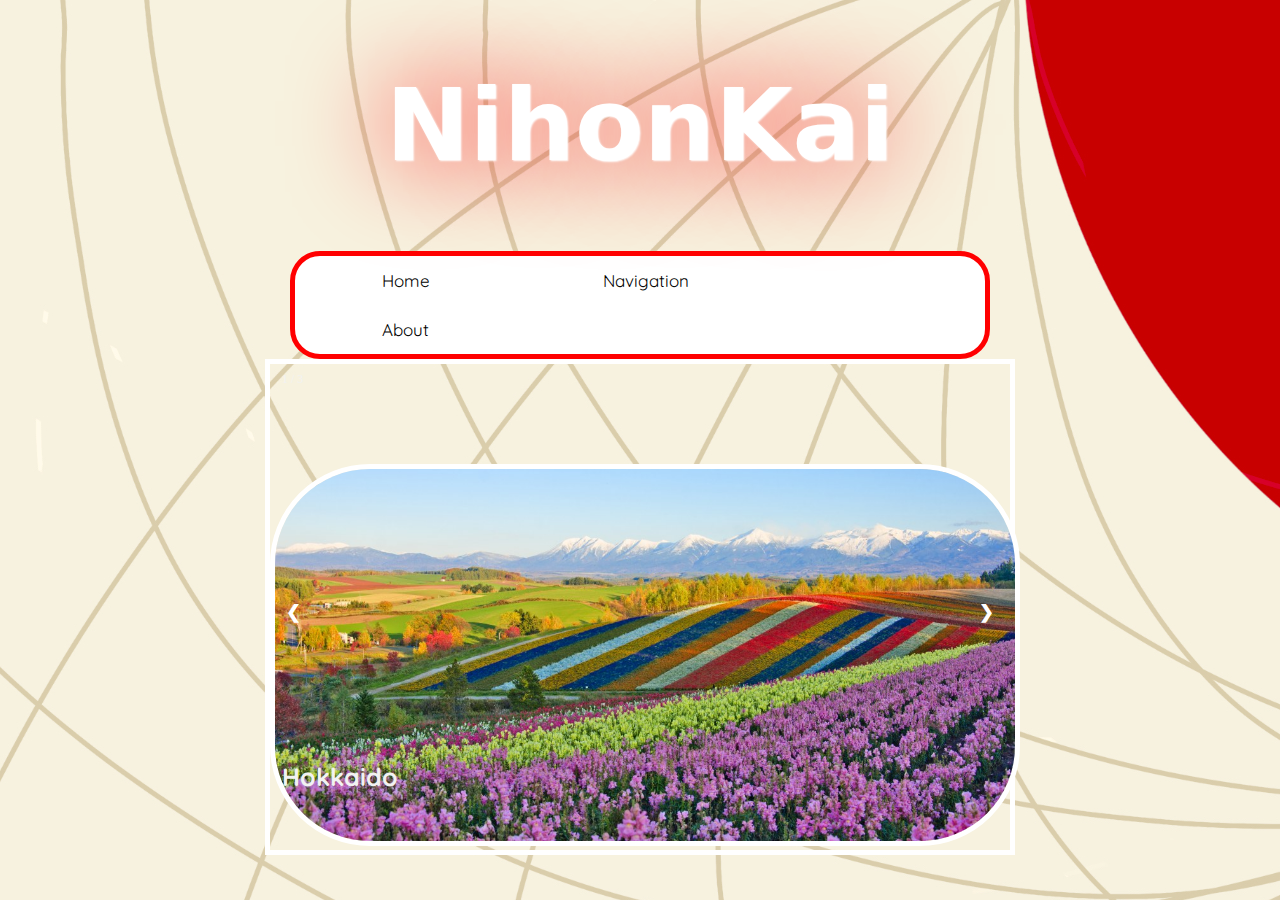
<file: Index.html>
<!DOCTYPE html>
<html>
    <head>
        <title>NihonKai</title>
        <link rel="stylesheet" href="NIHONKAI.css">
        <link rel="preconnect" href="https://fonts.googleapis.com">
<link rel="preconnect" href="https://fonts.gstatic.com" crossorigin>
<link href="https://fonts.googleapis.com/css2?family=Quicksand:wght@600&display=swap" rel="stylesheet">
<link rel="preconnect" href="https://fonts.googleapis.com">
<link rel="preconnect" href="https://fonts.gstatic.com" crossorigin>
<link href="https://fonts.googleapis.com/css2?family=Quicksand&display=swap" rel="stylesheet">
<script defer src="Nhon.js"></script>
</head>
    <body id = "Home">
        <center>
        <h1 id = "Title">NihonKai</h1>
        </center>
        <center>
         <div class="topnav">
            <a class="active" href="Home.html">Home</a>
            <a href="japan_map.html">Navigation</a>
            <a href="about.html">About</a>
          </div>
        </center>
    
  

<div class="slideshow-container">


    <div class="mySlides fade">
      <div class="numbertext">1 / 3</div>
      <img src="Hokkaido.jpeg" class="image_carousel">
      <div class="text_carousel">Hokkaido</div>
    </div>
  
    <div class="mySlides fade">
      <div class="numbertext">2 / 3</div>
      <img src="Tokyo.jpeg" class="image_carousel">
      <div class="text_carousel">Tokyo</div>
    </div>
  
    <div class="mySlides fade">
      <div class="numbertext">3 / 3</div>
      <img src="Kyoto.jpeg" class="image_carousel">
      <div class="text_carousel">Kyoto</div>
    </div>
  
    
    <a class="prev" onclick="plusSlides(-1)">&#10094;</a>
    <a class="next" onclick="plusSlides(1)">&#10095;</a>
  </div>
  <br>
</html>
</file>
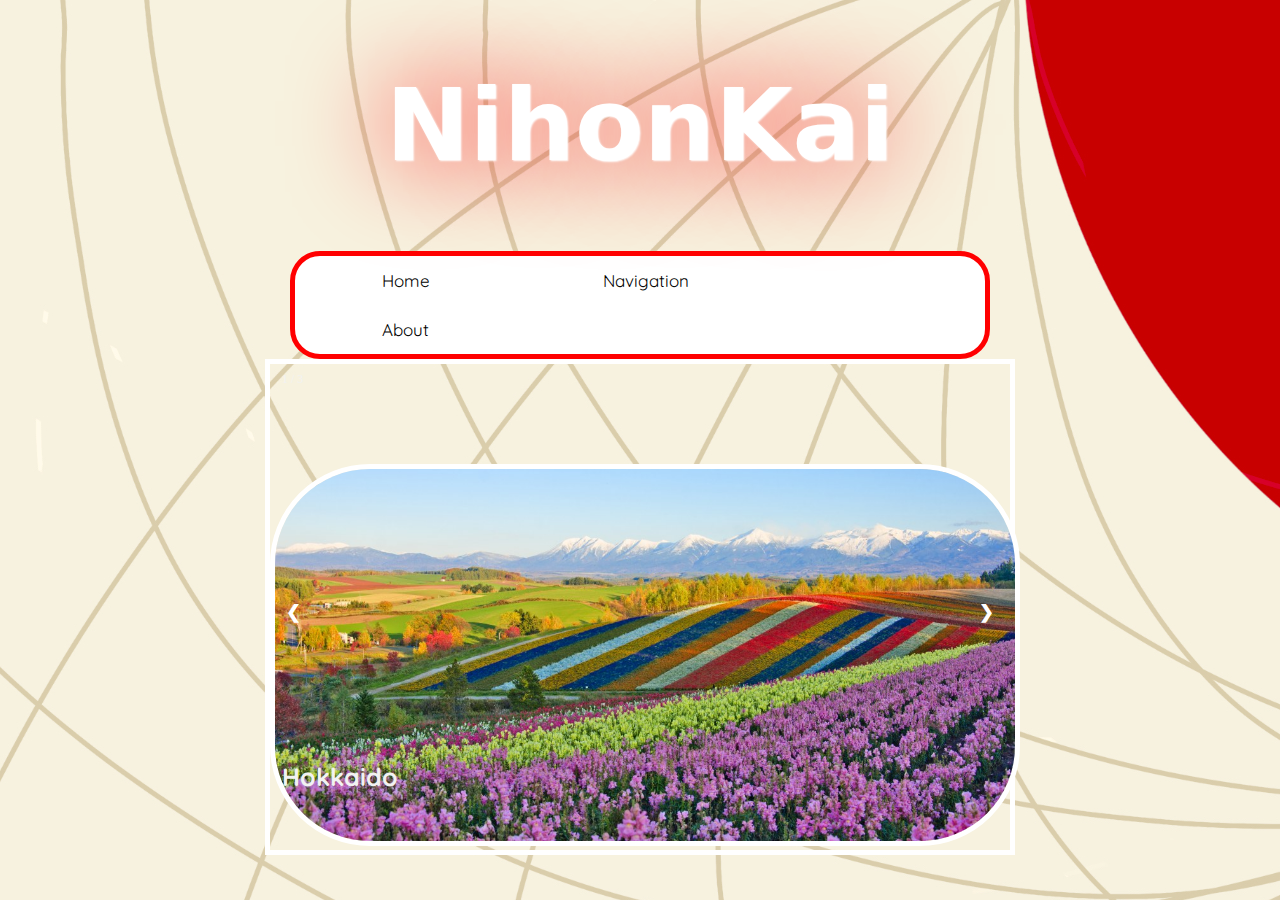
<file: index.html>
<!DOCTYPE html>
<html>
    <head>
        <title>NihonKai</title>
        <link rel="stylesheet" href="NIHONKAI.css">
        <link rel="preconnect" href="https://fonts.googleapis.com">
<link rel="preconnect" href="https://fonts.gstatic.com" crossorigin>
<link href="https://fonts.googleapis.com/css2?family=Quicksand:wght@600&display=swap" rel="stylesheet">
<link rel="preconnect" href="https://fonts.googleapis.com">
<link rel="preconnect" href="https://fonts.gstatic.com" crossorigin>
<link href="https://fonts.googleapis.com/css2?family=Quicksand&display=swap" rel="stylesheet">
<script defer src="Nhon.js"></script>
</head>
    <body id = "Home">
        <center>
        <h1 id = "Title">NihonKai</h1>
        </center>
        <center>
         <div class="topnav">
            <a class="active" href="Home.html">Home</a>
            <a href="japan_map.html">Navigation</a>
            <a href="about.html">About</a>
          </div>
        </center>
    
  

<div class="slideshow-container">


    <div class="mySlides fade">
      <div class="numbertext">1 / 3</div>
      <img src="Hokkaido.jpeg" class="image_carousel">
      <div class="text_carousel">Hokkaido</div>
    </div>
  
    <div class="mySlides fade">
      <div class="numbertext">2 / 3</div>
      <img src="Tokyo.jpeg" class="image_carousel">
      <div class="text_carousel">Tokyo</div>
    </div>
  
    <div class="mySlides fade">
      <div class="numbertext">3 / 3</div>
      <img src="Kyoto.jpeg" class="image_carousel">
      <div class="text_carousel">Kyoto</div>
    </div>
  
    
    <a class="prev" onclick="plusSlides(-1)">&#10094;</a>
    <a class="next" onclick="plusSlides(1)">&#10095;</a>
  </div>
  <br>
</html>
</file>
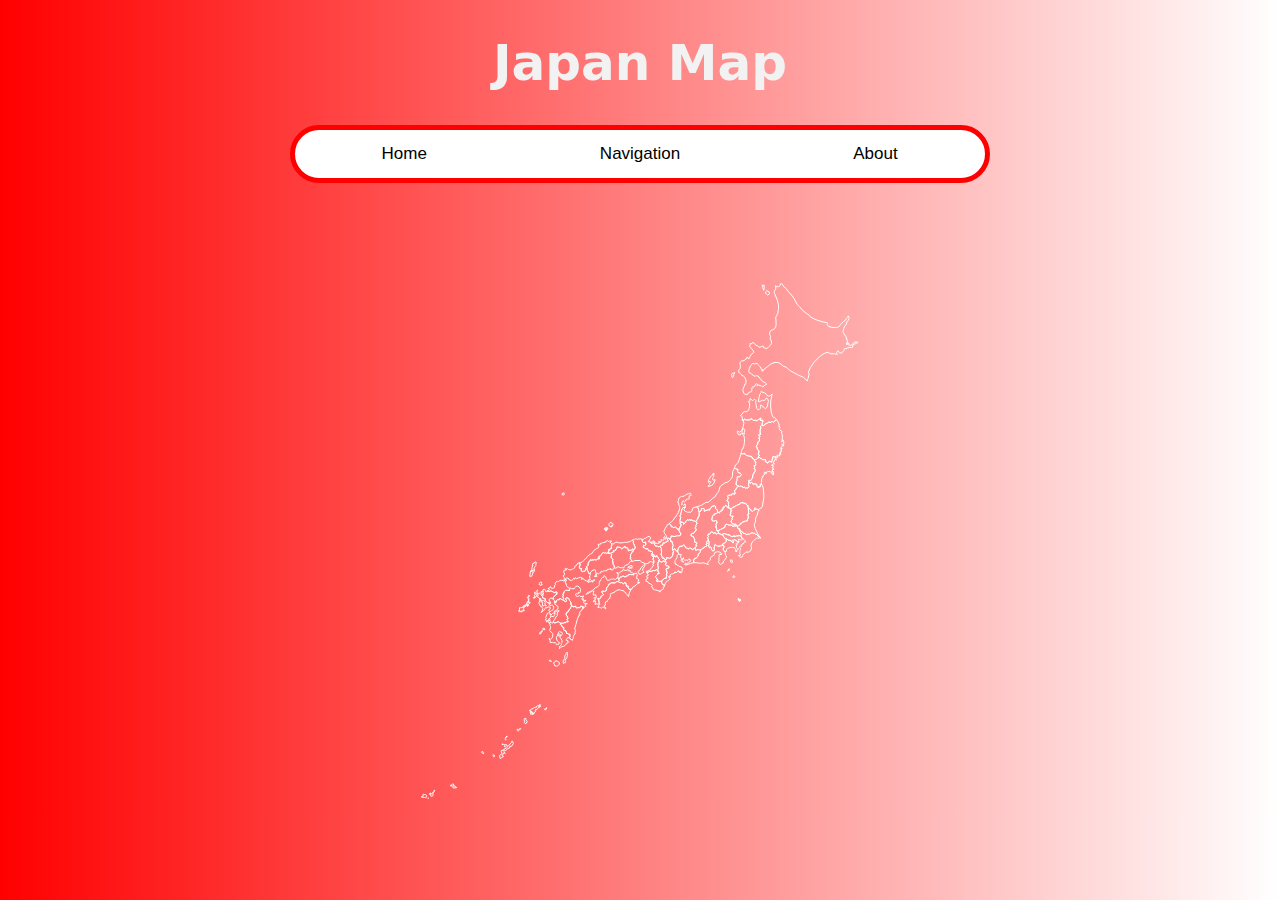
<file: japan_map.html>
<!DOCTYPE html>
<html lang = "en"></html>
<head>
   <meta charset="UTF-8">
   <meta name="viewport" content="width=device-width, initial-scale=1.0">
   <link rel="stylesheet" href="NIHONKAI.css"
</head>
<body id="Navigation">
<center>
<h1 id = "Japan_Map">Japan Map</h1>
<center>
   <div class="topnav">
      <a class="active" href="index.html">Home</a>
      <a href="japan_map.html">Navigation</a>
      <a href="about.html">About</a>
    </div>
  </center>
<?xml version="1.0" encoding="UTF-8" standalone="no"?>
<!-- Created for MapSVG plugin: http://mapsvg.com -->
<svg id = "map" class = "map1"
   xmlns:mapsvg="http://mapsvg.com"
   xmlns:dc="http://purl.org/dc/elements/1.1/"
   xmlns:rdf="http://www.w3.org/1999/02/22-rdf-syntax-ns#"
   xmlns:svg="http://www.w3.org/2000/svg"
   xmlns="http://www.w3.org/2000/svg"
   mapsvg:geoViewBox="123.658963 45.523885 145.820743 24.217586"
   width="437.33432"
   height="516.01587">

<a xlink:Title="Aichi">
  <path
     d="m 260.23993,277.87889 -0.17,-0.35 0.5,-1.77 -0.86,-1.4 0.11,-1.46 0.46,-1.37 -0.25,-0.32 -0.89,0.36 -1.14,-0.35 0,0 -0.97,-1.57 -0.32,-1.21 0,0 0.22,-2.19 1.69,-2.97 1.28,0.15 1.66,-0.5 1.48,-1.13 -0.02,0.57 1.18,0.87 -0.03,0.65 0.5,0.21 -0.09,0.48 0.27,0.32 0.32,0.15 0.3,-0.21 0.94,0.39 0.52,0.71 0.85,-0.17 0.92,-0.73 0.63,-0.01 0.75,0.47 -0.07,0.24 0.84,0.05 -0.02,0.31 0.99,0.5 1.72,-1.4 0.8,-0.08 0,0 -0.32,0.83 0.64,0.81 -0.01,0.51 1.26,-0.26 0.85,-0.55 1.56,0.3 0.22,0.39 0.84,-0.27 0,0 -0.31,0.98 0.52,0.5 -0.58,0.57 0.08,0.47 -0.46,0.24 -1.46,2 -0.03,1.06 -1.28,1.93 -2.75,1.53 -0.43,1.23 0.16,2.32 0,0 -3.41,0.79 -3.43,1.23 -2.03,0.27 -0.26,-0.21 0.8,-1.71 0.49,0.05 0.25,0.57 2.36,-1.02 0.86,-0.53 -0.1,-0.44 0.45,-0.36 0.48,0.15 0.22,-0.19 0.21,-1.14 -0.57,-0.7 -1.69,-0.31 -0.52,0.46 -0.24,0.93 -0.81,-0.57 -2.13,0.25 -1.42,-1.37 0.31,-1.08 -0.44,-0.19 -0.42,0.59 -0.27,2.22 1.02,0.93 0.15,0.88 -1.69,-0.6 -0.77,-0.73 z"
     title="Aichi"
     id="JP-23" /></a>
     <a xlink:Title="Akita">
  <path
     d="m 323.48993,155.40889 -0.69,-2.75 -1.39,-1.62 0.51,-0.81 0.74,0.23 0.6,0.89 0.19,-1.14 -0.26,-0.41 0.4,-0.61 0.19,-1.4 -0.34,-1.41 -1.07,-0.44 -0.45,0.43 -0.54,0.81 -0.61,2.06 0.54,0.42 -0.08,1.26 -0.75,-0.29 -0.89,0.15 -0.19,0.25 0.17,0.85 -2.1,-0.09 -0.96,-1.84 -0.22,-1.3 0.14,-0.73 1.93,1.32 0.67,-0.21 1.48,-1.46 0.87,-1.57 0.8,-2.39 0.6,-3 0.03,-1.67 -1.72,-1.81 0,0 0.51,-0.11 1.13,0.35 0.26,-0.87 0.77,-0.35 0.54,0.32 0.21,0.49 1.48,-0.13 0.81,0.28 1.35,-0.38 0.86,0.18 0.5,-1 1.31,-0.11 0.27,0.84 0.8,0 1.15,1.19 1,-0.84 1.25,0.84 0.79,-0.63 0.76,-0.05 0.72,-0.62 0.71,0.1 0.24,-1.08 1.23,-0.49 -0.16,2.35 2.13,-0.23 0.28,1.84 -0.41,0.27 -0.5,1.22 0.14,1.31 0,0 -0.4,0.57 -0.61,0.22 -0.81,1.11 0.4,0.49 -0.15,1.56 -0.52,0.46 -0.05,2.68 0.62,2.5 -0.56,0.18 -0.49,-0.48 -0.82,0.45 0.07,1.06 1.12,0.66 -0.82,1.47 -0.39,0.14 0.66,1.17 0.13,1.08 -0.51,1.19 -0.27,-0.03 -0.61,0.86 -0.42,0.11 0.21,0.72 -0.43,1.34 -0.78,0.85 0.05,0.81 -0.45,0.12 -0.05,0.65 0.39,0.09 0.6,1.25 -0.15,0.92 0.53,0.75 1.12,0.77 -0.33,1.06 0.85,0.44 -0.6,0.3 -0.47,0.83 0.27,0.22 -0.28,0.97 0.97,0.38 0.14,0.4 -0.79,1.37 0.08,1.15 0,0 -0.71,0.17 -1.64,1.57 -1.76,0.36 -0.27,-0.18 0,0 -0.24,-0.45 -1.52,-0.53 -0.58,-1.8 -1.06,-0.08 -0.35,-0.77 -1.08,0.27 -3.08,-0.94 -0.79,-0.7 -0.71,-0.18 -0.2,-1.17 -0.98,0.24 -0.37,0.46 -2.51,-0.41 0,0 0.68,-1.47 -0.23,-0.93 0.39,-0.78 -0.04,-0.53 0.39,-0.61 0.7,-0.11 0.94,-2.39 0.8,-4.19 0.04,-4.1 z"
     title="Akita"
     id="JP-05" /></a>
<a xlink:Title="Aomori">
  <path
     d="m 344.61993,125.64889 0.92,-0.83 0.58,-1.05 0.57,-1.85 0.23,-2.45 0.59,-1.14 -0.72,-2.06 -0.86,-1.04 -0.79,-0.08 -0.85,1.61 -1.13,0.81 -1.52,-0.42 -0.67,0.65 -1.81,0.34 -0.85,0.87 -0.93,-0.47 0.69,-4.59 0.42,-0.66 0.31,-1.84 1.43,-2.03 -0.22,-0.82 0.3,-0.55 1.72,1.57 1.32,0.11 0.89,0.5 1.57,1.97 1.46,0.85 0.89,0.11 1,-0.37 2.04,-1.67 -1.49,6.85 -0.1,5.09 0.55,5.55 1.37,4.86 1.18,1.09 0.67,-0.39 0.23,0.55 1.91,1.89 0,0 -0.47,0.54 -1.39,0.62 -0.11,0.83 -0.89,0.69 -1.24,-0.77 -0.68,0.09 -1.72,1.1 -0.68,-1.08 -1.96,1.49 -1.52,0.38 -0.74,0.5 -0.04,0.72 -0.46,0.02 -1,0.78 -0.94,-0.01 -0.46,-0.68 0,0 -0.14,-1.31 0.5,-1.22 0.41,-0.27 -0.28,-1.84 -2.13,0.23 0.16,-2.35 -1.23,0.49 -0.24,1.08 -0.71,-0.1 -0.72,0.62 -0.76,0.05 -0.79,0.63 -1.25,-0.84 -1,0.84 -1.15,-1.19 -0.8,0 -0.27,-0.84 -1.31,0.11 -0.5,1 -0.86,-0.18 -1.35,0.38 -0.81,-0.28 -1.48,0.13 -0.21,-0.49 -0.54,-0.32 -0.77,0.35 -0.26,0.87 -1.13,-0.35 -0.51,0.11 0,0 0.26,-1.78 -0.19,-1.44 -0.45,-0.86 -0.96,0.05 -0.15,-0.82 1.78,-1.42 1.02,-1.8 0.65,-0.44 0.61,-0.25 1.23,0.69 1.43,-1.07 0.81,-0.1 0.42,-0.61 1.02,-3.61 0.07,-3.8 -0.69,-0.75 -0.7,-0.08 0.17,-0.39 0.88,0.23 0.38,-0.43 0.4,-2.95 1.09,0.69 0.67,0.99 0.64,0.36 0.67,-0.19 1,-1.01 1.09,0.38 0.65,0.72 -0.11,2.27 0.39,2.52 0.73,3.28 0.93,1.19 1.33,-0.11 1.19,-1.28 0.22,-0.56 -0.22,-1.24 0.33,-1.45 1.49,0.54 0.68,0.96 -0.18,0.55 0.73,-0.01 0.92,0.45 0.53,0.88 0.77,0.21 z"
     title="Aomori"
     id="JP-02" /> </a>
<a xlink:Title="Chiba">
  <path
     d="m 319.14993,263.11889 0.14,-0.21 0.96,0.42 0.39,-0.47 -0.3,-0.72 0.09,-0.58 1.35,-0.38 -0.12,-0.51 0.28,-0.13 0.24,0.38 1.51,-2.16 0.57,0.45 0.23,-0.35 -0.54,-1.29 -0.76,-0.83 -1.21,-1.19 -0.69,0.29 -0.35,-0.76 0,0 -1.08,-2.26 0,0 0.34,-0.26 0.22,-1.33 -1.68,-3.22 -0.05,-1.04 -0.71,-1.41 0,0 0.42,0.03 0.33,0.84 1.63,2.01 0.72,0.24 0.2,0.71 1.04,0.7 2.46,0.86 0.58,0.72 1.02,-0.41 0.86,0.11 0.59,-0.4 0.8,0.23 0.86,-0.82 2.01,-0.52 1.08,0.52 0.91,-0.04 1.13,0.97 1.23,0.26 1.11,1.53 2.5,1.54 0,0 -0.11,0.65 -0.76,-0.51 -1.5,0.5 -0.8,-0.22 -0.75,0.19 -2.72,2.07 -1.39,1.57 -1.12,2.16 -0.29,2.32 0.47,1.23 -0.61,2.85 -0.67,0.14 -0.47,1.02 -0.28,0.1 -2.15,0.62 -0.23,-0.44 -1.28,0.19 -0.81,1.1 -1.97,1.36 -0.51,1.21 0.1,0.58 -0.45,0.61 -1.04,0.43 -1.17,-0.21 -0.19,-0.72 -1.31,-0.67 0.03,-0.29 0.8,0.11 1.25,-0.56 -0.78,-1.66 0.46,-0.5 -0.36,-0.36 0.29,-0.7 -0.41,-0.57 0.01,-0.83 0.92,-0.71 0.08,-0.52 -0.44,-0.75 0.06,-0.39 -0.75,-0.46 0.54,-1.46 z"
     title="Chiba"
     id="JP-12" /></a>
<a xlink:Title="Ehime">
  <path
     d="m 174.06993,312.76889 0.23,-0.43 0.35,-0.26 0.35,0.04 0.02,-0.2 -0.29,-0.13 -0.38,-0.16 -0.47,0.16 -0.28,0.23 -0.44,-0.25 -0.2,0.38 -0.4,-0.13 -0.14,-0.23 -0.46,0 0.13,-0.45 0.17,-0.13 0.14,-0.1 0.31,-0.12 -0.03,-0.17 -0.04,-0.25 -0.3,0.03 -0.22,-0.37 0.35,-0.29 -0.07,-0.36 -0.27,-0.07 0.35,-0.32 0.16,-0.04 0.22,-0.27 0.09,-0.46 -0.23,0.13 -0.4,-0.05 0.17,-0.41 -0.51,0.1 -0.33,-0.36 -0.23,0.06 -0.35,0.29 -0.86,0.6 -0.52,0.14 -0.33,0.37 -1.1,0.33 -0.57,0.53 -0.16,0.31 -0.31,0.28 -0.51,0.06 -0.03,-0.24 0.35,-0.22 0.01,-0.17 -0.51,0.02 -0.85,0.71 -0.51,0.31 -0.25,0.01 2.15,-1.81 0.51,-0.3 0.66,-0.36 0.57,0.08 0.31,-0.33 0.31,-0.14 0.46,-0.04 0.24,-0.14 0.1,-0.18 1.16,-0.52 0.86,-0.64 0.75,-0.4 0.21,-0.5 0.83,-0.99 0.63,-0.46 1.55,-0.56 1.22,-0.91 0.21,-0.24 0.37,-0.98 0.45,-0.4 -0.23,-0.72 -0.01,-0.99 0.2,-1.04 0.24,-0.66 0.43,0.17 0.43,-0.29 0.34,-1.22 0.07,-0.62 1.77,-1.67 1.11,-0.17 -0.06,-0.45 0.26,-0.17 -0.15,-0.56 0.36,-0.6 0.75,0.87 0.98,1.41 0.72,1.48 0.38,0.6 0.13,0.43 0.5,0.36 0.95,-0.32 1.38,-0.34 0.37,-0.1 -0.12,-0.46 1.2,-0.2 0.24,-0.26 0.38,0.05 0.37,0.33 0.7,-0.3 0.68,0.1 0.48,0.1 0.73,0.33 0.5,-0.07 0.69,-0.5 0.2,-0.34 0.14,-0.44 0.16,-0.08 0.4,-0.27 0,0 0.33,0.27 0.95,0.13 0.61,0.34 0,0 -0.29,0.68 0.27,0.49 0,1.04 -0.22,0.61 -0.34,0.29 0,0 -0.41,0.01 -0.65,-0.01 -0.47,0.33 -0.51,-0.34 -0.21,0.04 -0.56,0.77 -0.21,0.27 -0.2,0.16 -2.07,0.07 -0.8,-0.13 -1.47,0.02 -0.2,0.17 -0.22,0.73 -0.18,0.11 -0.52,0.19 -0.34,-0.34 -0.2,0.02 -0.26,0.69 -0.39,0.79 -0.4,0.4 -0.35,0.5 -0.06,0.55 -0.22,0.28 -0.61,0.1 -0.18,0.65 -0.25,0.73 -0.19,0.46 0.29,0.29 0.04,0.52 -0.36,0.27 -0.57,0.88 -0.01,0.27 -1.2,0.34 -0.21,-0.13 -0.66,0.08 -1.3,-0.21 -0.41,0.11 -0.32,0.3 0.35,0.32 0.15,0.94 0.15,0.2 0.2,0 0.23,0.72 0.45,0.14 0.27,0.36 0.04,0.57 -0.08,0.22 -0.8,0.46 -1.21,0.42 -0.31,0.52 -0.18,1.14 -0.43,0.03 -0.17,0.15 -0.14,0.47 -0.71,0.9 -0.19,0.07 -0.95,-0.92 -0.11,-0.27 -0.2,0.07 -0.14,0.29 0.29,0.62 -0.03,0.26 0.47,0.51 0.21,0.05 0.09,0.3 -0.2,0.92 0.3,0.31 0.21,0.94 -0.01,1.33 -0.41,0.1 -0.05,0.38 0,0 -0.32,-0.12 -0.94,0.35 -0.14,-0.27 -0.25,-0.34 -0.09,-0.18 -0.46,0.16 -0.19,0.09 -0.26,0.06 -0.02,0.29 0.02,0.13 -0.19,0.26 -0.35,-0.03 -0.27,0.01 -0.25,-0.04 0.08,-0.37 -0.32,-0.38 0.1,-0.12 0.36,-0.04 0.35,-0.26 -0.63,-0.34 0.28,-0.23 0.24,0.14 0.15,0.04 0.14,-0.1 -0.21,-0.39 0.1,-0.26 -0.3,-0.14 -0.12,-0.04 -0.01,-0.83 -0.28,-0.04 -0.35,0.33 -0.42,-0.24 -0.38,0.17 -0.13,0.08 -0.09,0.21 -0.05,0.29 -0.36,-0.18 0.33,-0.4 0.02,-0.38 0.15,-0.35 0.22,-0.05 0.2,0.11 0.14,0.34 0.33,-0.06 0.57,-0.22 0.13,-0.27 -0.3,-0.12 0.21,-0.39 0.38,-0.6 -0.02,-0.33 -0.39,-0.09 -0.15,0.01 -0.22,0.08 -0.15,0.13 -0.22,-0.14 0.05,-0.25 -0.36,-0.17 0.15,-0.33 0.29,-0.35 -0.52,-0.56 0.51,0.2 0.69,0.34 0.29,0.33 0.35,0.02 -0.08,-0.37 -0.2,-0.41 0.31,-0.27 0.56,0.04 0.23,-0.03 0.09,-0.16 -0.14,-0.34 -0.28,0.04 -0.38,-0.34 0.39,-0.21 0.04,-0.31 -0.8,0.05 -0.49,-0.19 z"
     title="Ehime"
     id="JP-38" /></a>
     <a xlink:Title="Fukui">
  <path
     d="m 238.25993,258.18889 1.16,0.72 0.07,0.38 0.31,-0.04 0.42,-0.26 -0.65,-0.81 0.2,-0.13 0.54,0.36 0.37,-0.65 -0.58,-0.45 -0.25,-0.84 0.59,0.15 0.43,0.69 0.76,-0.4 0.15,0.35 1.22,-0.36 0.23,-0.43 -0.25,-0.32 0.06,-0.95 -0.43,-0.68 1.24,-0.99 0.39,0.6 -0.23,1.43 0.36,0.54 0.6,-0.11 0.48,-1.52 0.02,-1.28 -0.57,-1.13 -1.52,-1.52 0.08,-1.1 -0.79,-1.19 1.06,-1.27 0.35,-1.49 2.1,-3.09 -0.24,-0.66 0.85,0 1.53,-1.09 0,0 1.68,1.59 0.25,1.25 0.41,0.38 0.9,-0.13 0.65,0.76 0.47,0.05 1.75,-0.42 1.86,1.46 0.24,0.62 1.89,-0.48 0,0 0.21,0.49 -0.49,0.37 -0.25,1.39 0.5,0.37 -0.05,0.53 0.79,0.28 -0.13,0.49 0.64,0.53 0.3,1.22 -0.63,0.46 -0.17,0.78 -1.34,-0.02 -1.13,0.49 -0.42,-0.52 -0.46,0.45 -0.52,-0.17 -0.49,0.44 -0.82,-0.21 -0.56,0.77 -0.3,-0.51 -1.06,0.02 -1.17,-0.42 -0.9,0.48 -0.01,0.97 -0.99,1.64 0,0 -1.81,-0.94 -0.67,0.13 -0.31,0.67 0.83,1.76 -0.13,0.75 -1.1,-0.32 -0.35,1.07 -1.29,0.13 -0.45,0.87 -0.46,0.1 -0.77,-0.77 -1.04,2.77 -0.57,0.28 -0.35,-0.4 -0.66,-0.01 -0.05,0.5 -0.37,0.1 -0.45,0.74 0,0 -1.37,0.26 -1.51,-0.59 -1.73,-0.19 -0.13,-0.87 -1.31,-1.21 0.29,-1 -0.52,-0.42 0.41,-0.9 0,0 0.88,0.17 -0.21,1.09 0.18,0.25 2.58,0.39 1.78,-0.38 0.27,-0.88 -0.65,0.27 -0.03,-0.5 -0.57,-0.11 0.52,-0.59 0.41,-0.08 z"
     title="Fukui"
     id="JP-18" /></a>
     <a xlink:Title="Fukuoka">
  <path
     d="m 133.13993,303.07889 1.24,-1.35 0.14,-0.6 -0.12,-0.36 -0.33,0.01 -0.06,-0.68 0.56,-0.05 0.25,-0.81 0.85,-0.52 -0.08,-0.39 0.78,-0.03 0.25,0.3 1.04,-0.11 0.68,-0.4 0.71,-0.94 1.1,0.45 0.45,-0.34 1.79,0.39 0.43,0.58 0.74,-0.28 0.32,-0.77 1.16,-0.76 0.4,0.31 -0.72,1.35 0.17,0.96 -0.79,0.7 0.22,0.46 0.66,-0.13 0.55,2.53 1.4,2.1 0.56,-0.28 1.08,0.76 0,0 -0.15,0.37 0.3,0.8 -0.39,0.52 0.13,0.46 -1.91,0.11 -0.97,-0.27 -0.93,0.23 -1.61,1.38 -0.3,1.65 -0.49,0.13 -0.47,0.69 0.3,0.16 0.29,0.95 -0.14,0.64 -0.52,0.26 -0.12,0.38 0.36,0.19 -0.03,0.62 0.84,0.73 -0.48,1.38 -0.35,0.25 0,0 -1.53,-0.52 -0.67,-0.61 -0.81,0.04 -0.16,-0.4 -0.53,1.44 -1.5,-0.17 -1.62,1.49 0.18,1.07 -2.14,-0.08 0,0 0.48,-1.1 -0.32,-0.8 -0.74,-0.78 0.03,-0.41 -0.37,-0.19 0,0 0.17,-1.23 0.59,-1.04 1.85,-1.42 0.51,-0.86 0.51,0.03 0.02,-2.25 -0.41,-0.21 -0.74,0.25 -0.99,0.95 -0.62,-0.71 -0.77,-0.17 -1.7,-1.07 -0.48,0.22 -0.86,-0.24 -0.69,0.32 -2.63,-0.08 0,0 0.15,-0.68 1.61,-0.32 0.54,-0.64 0.19,-0.55 -0.42,0.3 -0.15,-0.45 -0.27,-0.16 -0.45,0.24 -0.22,-0.4 1.19,-0.35 0.29,-0.38 -0.12,-0.38 0.85,-0.3 0.15,-0.61 0.59,0.4 -0.25,0.37 0.18,0.42 0.82,0.14 0.11,0.7 0.48,-0.08 0.16,-0.34 0.66,0.07 1.04,-0.49 0.12,-0.84 0.57,-0.23 -0.08,-0.6 -0.59,-0.04 z"
     title="Fukuoka"
     id="JP-40" /></a>
     <a xlink:Title="Fukushima">
  <path
     d="m 341.40993,223.74889 -0.62,0.81 -2.49,1.19 -0.39,0.66 0.04,0.48 0,0 -3.43,-1.04 -0.57,-1.03 -0.34,0.46 0.46,1.3 -1.12,0.49 -1.46,1.4 -0.43,-0.57 -1.14,-0.42 -0.33,-1.16 -0.82,-0.25 -0.76,-1.02 -0.55,-0.03 0,0 -0.33,-0.33 0.16,-1.86 -0.85,0.05 -0.23,-0.94 -1.02,-0.98 -2.39,-1 -2.41,-0.28 -1.36,0.59 -0.18,0.91 -2.79,0.87 -0.26,0.42 -0.79,0.19 -0.23,0.44 -0.63,0.09 -0.92,0.74 -1.36,0.24 -0.71,1.02 -0.94,0.43 0,0 -2.3,-0.72 -0.52,0.2 -0.01,-0.37 0,0 0.24,-0.42 -0.11,-1.34 0.22,-0.78 -0.42,-1.39 0.35,-1.28 -0.47,-0.93 -0.68,-0.16 -0.59,-0.8 0.97,-1.4 0.2,-1.16 0.14,-1.19 -0.67,-0.56 0.57,-0.92 2.15,-0.24 0.55,-0.29 0.68,0.24 0.32,-1.19 0.41,-0.16 0.47,-0.04 0.39,0.32 0.37,-0.24 1.26,0.22 0.48,-0.23 -0.38,-0.82 0.09,-0.81 -0.42,-1.03 0.03,-0.73 1.53,-1.04 -0.13,-0.24 0.71,-1.3 1.58,-1.71 0,0 0.79,-0.18 0.63,0.68 0.94,-0.58 0.61,0.39 0.63,-0.07 0.33,-0.35 0.97,1.68 1.23,-0.46 1.47,1.12 0.74,-0.56 1.3,0.26 1.33,-1.61 -0.55,-0.41 -0.04,-2.01 0.3,-1.71 0,0 1.39,0.66 1.13,-0.57 1.14,0.69 0.37,1.09 2.65,-0.27 0.82,0.28 0.56,0.46 -0.18,1.14 0.28,0.75 0.63,0.5 1.21,0.27 0.15,-0.16 -0.47,-0.39 1.58,0.06 0.13,-0.22 -0.03,-2.17 0.72,-0.27 0.69,0.18 0,0 0.38,1.28 0.71,0.43 0.05,1.28 0.44,0.75 0.55,6.03 0,3.31 -1.4,9.34 z m -3.43,3.16 0,0 0.03,0.01 -0.03,-0.01 z"
     title="Fukushima"
     id="JP-07" /></a>
     <a xlink:Title="Gifu">
  <path
     d="m 251.72993,266.75889 -0.72,-0.69 0.32,-0.21 0.02,-0.93 0.32,-0.52 0.04,-1.34 0.55,-0.44 -0.53,-0.85 0.09,-1 -0.63,-0.64 0.24,-0.89 -0.55,-0.71 -0.31,0.5 -0.78,-0.29 0.12,-1.6 -0.66,-0.07 -0.26,-1.07 0,0 0.98,-1.64 0.01,-0.97 0.9,-0.48 1.17,0.42 1.06,-0.01 0.3,0.51 0.56,-0.77 0.82,0.22 0.48,-0.44 0.52,0.17 0.46,-0.44 0.41,0.52 1.13,-0.49 1.35,0.02 0.17,-0.78 0.62,-0.46 -0.3,-1.22 -0.64,-0.52 0.12,-0.49 -0.79,-0.28 0.05,-0.53 -0.49,-0.37 0.24,-1.39 0.5,-0.37 -0.21,-0.49 0,0 0.5,-1.09 -0.23,-0.74 0.61,-0.23 0.94,-1.67 -0.04,-0.39 -0.76,-0.43 -0.25,-0.58 0,0 0.58,-0.08 0.29,-1.06 0.77,-0.56 0.25,0.59 0.35,-0.36 0.92,0.51 0.34,0.77 -0.26,0.73 0.34,0.08 1.39,-1.22 0.25,-1.15 2.08,-2.02 0.55,-0.02 0.25,0.44 1.46,-0.69 0.59,0.05 0.04,0.88 0.21,0.04 1.35,-0.8 0.28,0.78 1.13,0.35 0.71,-0.34 0.84,0.82 0.94,0.07 0,0 0.13,0.51 1.03,0.66 0.09,0.53 -0.09,0.78 -1.39,1.81 0.38,0.55 -0.05,0.52 -0.75,0.71 -0.01,0.81 0.46,0.5 0.72,0.25 -0.39,1.57 -1,0.76 -0.37,0.92 -0.44,0.1 -0.52,1.06 -0.42,0.07 -0.33,-0.33 -1.15,0.35 -0.35,1.06 -0.59,0.25 -0.11,0.54 0.29,0.39 1.04,0.01 0.05,0.51 1.23,0.37 0.8,1.79 0.78,0.7 -0.43,1.28 0.39,0.45 -0.07,1.1 0.31,0.55 1.07,-0.32 0.57,0.54 0,0.91 -0.65,0.7 0.71,0.98 -0.87,0.29 0.26,1.27 -0.84,0.65 0.01,0.53 0,0 -0.8,0.08 -1.72,1.4 -0.99,-0.49 0.02,-0.32 -0.84,-0.04 0.07,-0.24 -0.75,-0.48 -0.63,0.02 -0.92,0.73 -0.85,0.17 -0.52,-0.71 -0.94,-0.39 -0.3,0.21 -0.32,-0.15 -0.27,-0.32 0.09,-0.49 -0.49,-0.2 0.03,-0.65 -1.18,-0.87 0.02,-0.56 -1.49,1.12 -1.66,0.5 -1.27,-0.15 -1.69,2.98 -0.22,2.19 0,0 -1.08,-0.12 -1.69,-2.5 z"
     title="Gifu"
     id="JP-21" /></a>
     <a xlink:Title="Gunma">
  <path
     d="m 315.66993,242.52889 -0.31,0.58 -0.49,0.18 -0.52,-0.48 -2.54,0.48 -1.81,-1.34 -0.86,0.21 -0.97,-0.29 -0.6,0.15 -1.69,-0.86 -0.7,-0.05 -1.23,1.97 -0.02,0.93 -0.42,0.76 -1.53,0.07 -0.46,0.78 -1.52,0.4 -0.92,1.01 -1.23,0.02 -0.75,1.01 0,0 -0.36,0.09 -0.36,-0.52 -0.61,-0.19 -0.38,-1.77 0.33,-0.35 -0.28,-0.67 -0.65,-0.08 -0.44,-0.76 0.16,-0.17 0.46,0.33 0.45,-0.48 0.03,-0.81 -0.42,-0.44 -0.23,-1.11 1.03,-0.68 0.07,-1.48 -0.29,-1.15 -0.83,-0.25 -0.7,0.1 -0.44,0.4 -0.88,-0.25 -0.21,0.31 -0.43,-0.07 -1.25,-0.74 -0.06,-1.3 0.6,-1.66 -0.02,-0.99 0.96,-1.18 0.96,-0.16 0.01,-1.09 1.79,-0.36 1.55,-0.83 0,0 0.25,0.17 0.36,-0.63 1.2,0.44 0.79,-0.67 -0.1,-1 0.64,0.03 1.49,-0.62 -0.25,-0.44 0.29,-0.95 0.85,0.11 0.09,-0.26 -0.27,-1.93 1.64,-0.28 0.82,-0.73 0.12,-0.95 1.54,1.55 0.11,0.76 0.92,0.07 0.23,0.34 0,0 0.01,0.37 0.52,-0.2 2.3,0.71 0,0 -0.58,1.54 1.02,0.44 -1.02,1.41 0.28,1.17 -0.59,0.89 -0.18,1.37 1.47,0.74 1.23,-0.07 0.34,0.68 -0.82,0.65 -0.4,1.2 0.33,0.76 -1.19,1.55 -0.18,0.96 1.05,0.78 -0.04,0.58 1.11,0.97 1.01,-0.29 0.71,0.43 1.11,-0.18 0.38,0.24 -0.09,0.28 z"
     title="Gunma"
     id="JP-10" /></a>
     <a xlink:Title="Hyogo">
  <path
     d="m 213.21993,277.54889 -1.09,0.9 -1.21,-0.22 0,0 -0.54,-1.37 -1.08,-0.96 -0.18,-0.47 0.7,-1.31 -0.68,-0.85 0.35,-0.32 0.15,-0.91 -0.2,-0.59 0.92,-0.54 0.06,-0.93 0.59,-0.25 0.24,-1.1 0.24,-0.26 0.67,0.07 0.08,-0.78 -0.63,-0.66 0.44,-0.8 0,0 0.58,0.26 1.64,-1.15 -0.26,-1.16 0.15,-0.43 -0.73,-0.96 0.09,-1.08 -0.73,-0.34 -0.49,-1.88 0.12,-1.02 -0.38,-0.77 -0.69,-0.52 0,0 2.13,-0.66 1.22,-0.74 1.2,0.31 0.42,0.47 0.82,-0.67 1.38,0.2 1.28,-0.29 0.45,0.33 0.98,-0.06 0,0 0.02,2.02 0.86,0.8 0.21,0.61 0.72,0.18 1.33,-0.66 0.32,0.54 0,2.63 -0.91,0.52 -1.14,-0.55 -0.37,1 0.02,1.27 1.49,0.61 1.32,1.13 0.76,-0.46 1.02,0.02 0.02,0.78 0.86,0.82 -0.25,0.55 0.55,0.24 0.43,-0.36 0.81,0.04 0.22,0.06 0.04,0.73 0.85,-0.18 0.97,0.49 0.29,1.26 -0.38,0.21 -0.17,0.54 0,0 -0.43,-0.05 -0.29,0.31 0.4,0.24 0.08,0.97 -0.24,0.36 1.4,0.81 0.96,0.14 -0.91,0.51 0.43,0.25 -0.47,2.04 0.74,1.24 0.15,1.43 -0.54,1.21 0,0 -0.44,-0.33 0.14,-0.47 -0.25,-0.52 -0.92,0.32 -0.42,-0.6 -0.97,-0.13 -1.98,0.94 -0.1,0.68 -2.58,0.64 -4.27,-1.72 -1.67,-1.65 -5.72,0.05 z m 9.4,11.08 0.22,0.77 -2.06,0.84 -0.98,0.82 -1.34,0.19 -0.01,-0.45 -0.59,-0.31 0.06,-0.5 -0.43,-0.16 -0.54,-1.01 0.67,-0.96 0.38,0.24 0.47,-0.24 1.33,-2.82 0.4,-0.46 0.41,0.01 0.95,-1.5 0.95,-0.43 0.77,-1.12 0.55,-0.29 0.44,0.83 -0.6,0.72 -0.15,0.77 -1.78,2.33 -0.01,1.54 0.89,1.19 z"
     title="Hyogo"
     id="JP-28" /></a>
   <a xlink:Title = "Hokkaido" xlink:href = "hokkaido.html">
  <path
     d="m 330.00993,71.568887 2.71,-2.13 0.04,-0.59 -1.96,-3.17 -1.38,-0.99 -0.7,-1.16 0.68,-2.54 -0.27,-0.48 1.64,0.11 0.6,-0.42 0.21,-0.54 0.53,-0.21 2.75,2.66 1.93,0.87 1.13,1.28 2.48,-0.47 0.17,-0.42 1.02,-0.32 0.72,0.02 -0.14,1.17 3.04,1.39 2.2,-1.22 1.97,-2.15 0.99,-1.6 0.1,-2.35 -1.38,-2.76 0.54,-1.94 -0.66,-1.44 -0.45,-2.27 1.02,-2.1 1.47,-0.89 0.76,-0.05 2.03,-1.32 0.93,-1.89 0.41,-1.95 -0.35,-7.86 0.5,-0.32 1.64,-3.44 0.21,-2.86 0.38,-0.79 0.13,-1.6 -0.3,-3.27 -0.77,-3.84 -3.04,-7.32 -0.31,-1.1600002 0.07,-0.99 0.86,-1.27 0.79,-1.95 -0.41,-1.4 0.15,-1.28 0.75,0.77 0.13,0.52 0.39,0.16 1.76,-0.28 1.35,-0.94 0.55,-1.99 0.87,-0.31 0.47,0.33 0.56,1.29 0.59,0.34 0.63,1.47 2.32,1.7 2.21,3.12 4.95,5.5600002 3.91,7.23 2.58,2.55 2.44,3.1 5.58,4.4 1.57,0.89 0.33,0.95 1.26,0.96 3.7,1.94 3.24,1.28 5.88,1.69 2.79,0.53 0.44,-0.31 0.29,0.77 -0.06,1.28 0.87,1.55 0.58,0.48 3.21,1.01 3.41,0.21 2.57,-0.32 2.28,-1.99 1.54,-1.92 2.18,-2.04 1.83,-1.26 0.66,-1.45 1.1,-1.16 0.78,-1.38 0.46,0.03 0.45,2.23 -1.21,2.49 -0.91,0.92 -0.6,2.4 -1.73,2.13 -0.94,2.12 0.1,0.83 -0.77,2.05 0.22,1.06 1.35,2.58 1.49,1.97 1.52,5.23 1.49,1.96 -1.16,-0.53 -0.19,-0.53 -1.14,-0.22 -0.24,0.37 0.21,1.26 0.86,-0.67 0.47,0.4 -0.29,0.55 0.37,0.39 0.4,-0.28 2.55,0.62 2.09,-1.7 0.32,-0.6 1.11,-0.71 0.24,-0.5 3.28,0.2 -0.19,0.5 -1.17,0.91 -1.73,0.31 -1.87,1.03 -0.8,2.93 -0.77,-0.36 -1.24,-0.05 -2.71,0.51 -1.51,0.9 -1.26,-0.21 -0.62,0.6 -0.14,1.15 -1.6,2.15 -1.02,0.49 -1.9,-0.1 -0.9,-0.79 0.03,-0.53 0.33,-0.31 -0.55,-0.37 -0.73,0.1 -1.19,1.73 -0.02,0.41 1.15,1.13 -2.01,-0.12 -1.15,-0.35 -3.58,-0.02 -0.69,-0.15 -1.58,-1.27 -3.06,0.54 -2.43,1.18 -3.4,2.53 -5.27,5.27 -4.08,5.8 -1.53,3.31 -0.28,1.67 0.55,1.44 -0.82,3.88 -0.91,1.53 0,1.61 -3.7,-3.72 -4.85,-2.02 -8.09,-4.45 -2.38,-1.67 -1.84,-2.05 -3.21,-0.94 -2.21,-2.05 -1.82,-1.2 -1.83,-0.53 -2.38,-0.04 -3.17,1.04 -2.08,1.29 -2.68,2.28 -1.59,0.89 -2.12,2.45 -0.34,0.75 -1.07,-0.4 -0.33,-0.55 0.38,-0.29 0.59,0.64 0.12,-0.81 -1.35,-0.41 -0.87,-2.37 -0.79,-0.4 -1.07,-1.12 -0.12,-0.58 -1.27,-1.23 -1.24,-0.09 -1.25,0.53 -0.97,-0.59 -1.21,0.03 -1.68,1.81 -1.44,2.75 -0.71,2.55 0.28,1.94 2.32,1.2 2.74,2.35 0.75,0.14 1.37,-0.53 2.04,0.31 1.23,2.21 1.63,1.22 1.08,1.88 3.15,1.36 0.55,0.890003 0.79,0.59 -0.61,0.61 -0.95,0.01 -1.1,1.3 -1.66,0.66 -0.86,-0.79 -2.78,-0.91 -0.93,0.16 -0.28,0.62 -0.41,0.1 -0.18,-0.61 0.68,-0.45 -0.2,-0.67 -0.59,-0.37 -0.86,0.08 -0.41,0.33 -0.43,1.68 -1.44,1.06 -1.29,0.1 -0.35,0.33 -0.31,3.94 -0.4,0.48 -0.94,0.03 -1.96,0.87 -0.9,1.89 -0.39,0.32 -1.02,-0.8 -1.14,0.22 -0.9,-0.71 -1.08,-2.72 -0.09,-0.86 0.41,-1.77 1.35,-3.03 0,-1.05 0.77,0.08 0.29,-0.59 0.31,-2.700003 -0.4,-1.98 -1.9,-2.94 -0.67,-0.36 -1.3,-0.12 -0.51,-1.33 -0.85,-0.88 -1.14,-0.41 -0.39,-0.73 -0.19,-1.39 0.31,-1.12 0.94,-1.03 0.33,-0.95 0.03,-2.65 -0.49,-2.23 0.92,-1.45 1.12,-0.62 2.28,-0.06 0.61,-0.91 1.39,-0.73 0.85,-1.92 0.82,0.57 0.56,0.97 0.89,-0.23 0.09,-1.39 0.82,-0.84 0.85,-1.71 z m 14.72,-61.43 -0.09,-1.2300002 1.28,-1.25 2.07,1.21 0.51,1.8100002 -1.81,1.49 -1.37,-1.07 -0.59,-0.96 z m -31.88,81.17 -0.29,2.22 -0.39,0.63 -0.65,0.23 -0.02,0.36 -0.61,-0.54 0.06,-1.71 -0.42,-1.11 0.74,-1.09 1.91,-0.38 0.46,-0.52 0.03,0.64 -0.82,1.27 z m 30.35,-86.7800002 -0.26,2.59 -0.39,0.13 -0.88,-2.97 0.22,-1.31 -0.61,-0.34 0.09,-0.73 0.65,0.85 0.66,-0.15 -0.02,-0.59 0.34,0.27 0.35,0.78 -0.15,1.47 z"
     title="Hokkaido"
     id="JP-01" />
   </a>
   <a xlink:Title="Hiroshima"></a>
  <path
     d="m 177.17993,290.93889 -0.78,-0.7 -1.45,1.75 0.31,0.9 0.76,-0.2 0.32,0.31 -0.15,0.21 -0.7,0.53 -0.28,-0.28 -1.54,0.26 -0.18,-0.59 1.14,-0.63 -0.25,-0.46 0.14,-0.63 0.53,-0.44 0.08,-0.97 -0.71,-1.73 0.15,-0.97 -1.31,-0.65 -2.28,1.04 -0.02,0.37 -1.73,1.61 -0.21,0.51 0.27,0.15 0,0 -0.33,0.19 -1.28,-0.31 -0.5,-1.46 0.08,-0.63 -0.92,-0.78 -0.24,-1.36 0.17,-0.81 -0.3,-0.68 0,0 -0.49,-0.63 0.3,-0.64 0.6,-0.18 0.63,-0.68 0.21,-1.78 0.7,-1.03 -0.55,-0.34 0.3,-0.48 1.45,-0.86 0.31,-1.14 0.79,0.11 0.4,0.48 0.21,-0.44 1.24,-0.13 0.52,0.42 0.51,-0.43 -0.07,-0.25 0.41,-0.14 0.25,0.41 1.63,0.13 1.47,-1.06 1.76,-0.14 -0.01,-0.87 -0.69,-0.21 -0.38,-0.47 0.85,-1 1.19,-0.25 2.4,-3.33 0.4,-0.07 1.15,0.7 0.79,-0.62 0.98,0.79 1.42,-0.42 0.58,0.22 0,0 0,0.26 2.1,-0.32 0.42,0.5 0,0 1.01,1.22 -0.46,1.21 -0.01,1.6 1.6,2 -0.29,1.12 0.41,1.9 -0.01,1.38 1.21,1.65 0.12,1.74 0,0 -0.45,1.24 -0.88,0.09 -0.04,0.9 -0.33,0.31 -2.4,-0.51 -0.04,-0.21 0.57,-0.19 -0.04,-0.6 -0.56,-0.21 0.07,0.43 -0.66,0.3 -1.65,0.67 -0.74,-0.09 -0.23,0.98 -1.26,0.39 -1.28,-0.21 -1.15,0.26 -0.35,0.57 -0.55,0.26 -0.25,-0.56 -0.71,0.08 -0.26,0.86 -0.45,-0.15 -0.04,0.98 -1.16,0.08 -1.31,0.85 z"
     title="Hiroshima"
     id="JP-34" />
     <a xlink:Title="Ibaraki">
  <path
     d="m 333.51993,240.30889 -0.1,2.12 0.89,3.27 2.68,5.5 1.63,2.49 0.82,0.47 0.04,0.45 0,0 -2.5,-1.54 -1.11,-1.53 -1.23,-0.26 -1.13,-0.97 -0.91,0.04 -1.08,-0.52 -2.01,0.52 -0.86,0.82 -0.8,-0.23 -0.59,0.4 -0.86,-0.11 -1.02,0.41 -0.58,-0.72 -2.46,-0.86 -1.04,-0.7 -0.2,-0.71 -0.72,-0.24 -1.63,-2.01 -0.33,-0.84 -0.42,-0.03 0,0 -0.39,0.35 -0.39,-0.1 -0.87,-1.96 0.17,-0.89 0,0 0.73,-0.06 1.65,-0.87 0.55,-1.69 1.13,0.28 0.12,-0.88 1,-0.47 0.13,-0.45 1.56,-0.08 0.26,-0.13 0.05,-0.52 0.67,0.24 0.41,-0.46 0.44,-0.02 0.28,0.39 0.67,-0.21 0.21,-1.17 0.92,-1.85 -0.02,-1.81 -0.57,-1.95 0.28,-0.38 0.95,-0.21 0.1,-0.31 -0.63,-1 0.22,-1.3 -0.28,-0.99 0.09,-1.99 0,0 0.55,0.03 0.76,1.02 0.82,0.25 0.33,1.16 1.14,0.42 0.43,0.57 1.46,-1.4 1.12,-0.49 -0.46,-1.3 0.34,-0.46 0.57,1.03 3.43,1.04 0,0 0.04,0.02 0,0 0.03,0.01 0,0 0.18,0.64 -0.63,0.17 -0.49,0.95 -1.18,4 -0.7,1.17 -0.78,2.27 0.16,2.88 -1.04,1.29 z"
     title="Ibaraki"
     id="JP-08" /></a>
     <a xlink:Title="Ishikawa">
  <path
     d="m 257.72993,221.14889 -0.06,-1.29 -0.32,-0.14 -0.36,0.34 -0.3,-0.28 0.61,-2.33 0.4,-0.35 0,-1.67 0.35,-0.38 1.44,-1.17 1.13,-0.51 1.13,0.28 2.9,-1.48 0.42,-0.58 0.98,-0.48 1.27,-0.17 1.32,-0.71 1.03,0.13 0.47,0.66 -0.24,0.47 0.41,0.81 -0.61,0.29 -1.01,-0.04 -0.53,0.36 -0.28,1.17 0.6,1.05 -0.66,0.98 -1.79,-0.05 -0.89,0.5 -0.57,1.49 -1.16,0.86 -0.56,-0.53 -0.49,-0.08 0.17,-0.61 -0.35,0 -1.46,2.17 0.54,0.23 -0.17,0.62 -0.51,0.12 0.12,0.43 -0.26,0.39 0.56,0.09 0.56,-0.57 1.13,1.11 0.75,-0.65 0.2,-0.68 0.56,0 0.04,3.49 0,0 -1.24,-0.1 -0.72,0.26 -1.4,1.37 -0.6,3.49 -0.55,0.65 -0.16,0.98 0.23,0.46 -0.76,1.23 0.19,1.13 0.46,0.58 -0.75,2.96 0.45,1.88 -0.32,0.42 0.14,0.88 0,0 0.25,0.58 0.76,0.43 0.04,0.39 -0.94,1.68 -0.6,0.23 0.22,0.73 -0.5,1.09 0,0 -1.89,0.48 -0.24,-0.62 -1.86,-1.46 -1.75,0.42 -0.47,-0.05 -0.65,-0.76 -0.9,0.13 -0.41,-0.38 -0.25,-1.25 -1.68,-1.59 0,0 1.1,-1.4 0.92,-0.32 1.41,-1.36 4.47,-6.03 1.09,-1.97 1.33,-3.8 0.04,-2.3 -0.95,-1.48 -0.02,-0.87 z"
     title="Ishikawa"
     id="JP-17" /></a>
     <a xlink:Title="Iwate">
  <path
     d="m 359.85993,166.19889 0.42,0.16 0.05,0.45 -0.83,-0.04 0.53,0.53 0.5,-0.01 0.33,0.68 -1.03,0.43 -0.73,-0.03 0.01,0.36 0.49,0.27 0.55,-0.12 0.01,0.24 -0.66,0.53 -0.74,-0.03 -0.26,0.27 1.67,1.04 -0.86,0.3 -1.26,-0.53 0.21,0.97 1.02,0.26 -1.22,0.18 0.74,0.57 -0.27,0.28 -1.09,-0.08 -0.47,0.25 -0.42,-0.47 0.04,-0.57 -0.35,-0.17 0.06,0.61 -0.3,0.44 0.69,0.86 -0.43,0.06 0.11,0.91 -0.47,0.34 -0.72,-0.96 0.25,-0.53 -0.2,-0.19 -0.92,0.09 0.16,0.75 0,0 -1.17,-0.49 -1.44,-0.13 -0.24,0.52 0.11,1.78 -0.68,0.7 0.1,0.51 -0.5,1.94 -2.45,-1 -0.9,0.87 -0.17,0.7 -0.52,0.18 -1.77,-1.01 -0.47,-1.09 0.59,-0.55 -0.25,-0.5 -0.72,-0.2 -2.21,0.25 -0.55,-0.81 -1.44,-0.48 -1.22,-0.91 -0.95,0.14 0,0 -0.08,-1.15 0.79,-1.37 -0.14,-0.4 -0.97,-0.38 0.28,-0.97 -0.27,-0.22 0.47,-0.83 0.6,-0.3 -0.85,-0.44 0.33,-1.06 -1.12,-0.77 -0.53,-0.75 0.15,-0.92 -0.6,-1.25 -0.39,-0.09 0.05,-0.65 0.45,-0.12 -0.05,-0.81 0.78,-0.85 0.43,-1.34 -0.21,-0.72 0.42,-0.11 0.61,-0.86 0.27,0.03 0.51,-1.19 -0.13,-1.08 -0.66,-1.17 0.39,-0.14 0.82,-1.47 -1.12,-0.66 -0.07,-1.06 0.82,-0.45 0.49,0.48 0.56,-0.18 -0.62,-2.5 0.05,-2.68 0.52,-0.46 0.15,-1.56 -0.4,-0.49 0.81,-1.11 0.61,-0.22 0.4,-0.57 0,0 0.46,0.68 0.94,0.01 1,-0.78 0.46,-0.02 0.04,-0.72 0.74,-0.5 1.52,-0.38 1.96,-1.49 0.68,1.08 1.72,-1.1 0.68,-0.09 1.24,0.77 0.89,-0.69 0.11,-0.83 1.39,-0.62 0.47,-0.54 0,0 1.37,2.04 1.54,3.46 -0.98,1.08 1.39,0.6 0.46,0.64 -0.12,0.25 -0.49,0.01 -0.36,0.54 0.11,0.98 0.33,0.48 0.51,0.17 0.49,0.89 0.69,0.12 0.4,0.7 -0.32,1.6 0.72,1.21 0.23,2.98 -0.42,1.69 0.44,0.07 -0.85,2.57 0.25,0 1.33,-1.8 0.02,2.02 0.6,0.08 0.29,0.7 -0.15,0.36 -0.62,0.08 -0.86,1.17 -0.7,0.25 0.43,0.88 1.16,-1.13 0.31,-0.05 0.2,0.37 -0.43,1.33 -1.12,0.26 -0.89,0.6 -0.81,1.19 0.34,0.35 0.79,-0.42 0.44,0.54 -1.7,0.29 0.37,0.39 z"
     title="Iwate"
     id="JP-03" /></a>
     <a xlink:Title="Kochi">
  <path
     d="m 186.50993,317.65889 -0.24,1.03 -1.01,-0.35 -0.6,0.44 -0.44,1.59 0.34,1.66 -1.14,0.48 -0.02,1.1 1.03,0.63 0.33,1.48 -0.31,0.05 -1.68,-1.5 -0.77,-0.11 -0.35,0 -1.21,1.04 -0.59,-0.36 -0.28,0.2 -0.91,-1.06 -1.59,0.88 -0.09,-0.84 0.68,-1.01 -0.05,-0.36 1.16,-1.26 -0.24,-0.38 -0.83,0.07 0.05,-0.38 0.41,-0.1 0.01,-1.33 -0.51,-1.25 0.2,-0.92 -0.76,-0.86 -0.27,-0.88 0.34,-0.37 1.05,1.18 0.19,-0.07 0.85,-1.38 0.6,-0.17 0.49,-1.66 1.21,-0.42 0.89,-0.67 -0.04,-0.57 -0.71,-0.51 -1.08,-2.18 0.73,-0.41 2.17,0.26 1.2,-0.34 0.94,-1.42 -0.32,-0.8 0.62,-1.84 0.83,-0.38 0.06,-0.55 0.75,-0.9 0.65,-1.48 0.54,0.33 0.52,-0.19 0.59,-1.01 4.34,0.04 0.97,-1.2 0.71,0.3 0.47,-0.33 1.06,0 0,0 0.37,0.54 1.34,0.52 1.81,-0.17 0.65,0.9 0.79,0.32 0.61,-0.2 0.42,-0.81 0.39,-0.13 0.25,0.46 0.7,-0.17 0.51,1.26 0.1,2 1.97,0.05 0.23,0.8 -0.47,0.54 0.1,0.47 0.78,1.19 2.11,0.22 0,0 -1.88,3.58 -0.65,3.57 -0.74,-1.21 -0.61,0 -0.12,-0.73 -0.98,-1 -0.43,-1.03 -1.41,-0.68 -0.51,-1.08 -3.23,-0.6 -0.45,-0.55 -3.15,0.5 -0.25,0.47 -2.33,1.17 0.02,0.64 -2.19,0.41 -0.55,1.07 -0.25,-0.58 -0.92,0.3 0.08,0.62 -0.27,0.28 0.21,0.44 -0.34,0.8 0.34,-0.09 0.07,0.53 -0.33,0.19 0.19,0.56 -0.9,0.94 0.25,0.73 -0.24,0.15 -0.07,-0.4 -0.44,0.03 -1.52,2.22 z"
     title="Kochi"
     id="JP-39" /></a>
     <a xlink:Title="Kagawa">
  <path
     d="m 199.67993,288.81889 2.14,-1.22 0.18,-0.96 2.08,0.7 1.61,0.07 1.07,-1.2 0.53,0.38 -0.19,0.96 0.18,0.37 0.36,0.06 0.13,-0.4 0.45,-0.09 1.11,0.23 -0.01,0.41 -0.39,0.31 0.19,0.48 1.13,0.26 0.82,0.63 0.39,-0.06 1.37,1.05 0,0 -0.16,0.96 -0.42,0.22 -1.09,-0.58 -0.28,0.3 -1.63,-0.26 -1.7,0.18 -0.74,0.58 0.06,0.42 -0.32,0.34 -1.24,0.14 -1.17,0.91 -0.47,0 -0.86,-0.97 -1.38,0.25 -0.76,0.29 -0.28,0.5 -0.58,-0.19 -1,0.84 -0.14,0.51 -0.62,0.22 0,0 -1.88,-0.74 0.69,-0.5 0.33,-3.08 -1.51,-1.21 0.07,-0.33 0.31,-0.09 1.59,0.8 0.55,-0.17 1.48,-1.32 z"
     title="Kagawa"
     id="JP-37" /></a>
     <a xlink:Title="Kumamoto">
  <path
     d="m 139.62993,340.21889 -1.25,-0.65 -0.26,-0.49 -0.57,-0.13 -0.4,-0.71 -0.54,0.76 -0.91,0.41 -0.84,-0.01 -0.6,0.55 -1.04,-0.16 -0.32,-0.62 -0.54,-0.26 0,0 0.18,-1.08 1.04,-1.13 1.25,-2.63 1.66,-1.67 -0.12,-0.96 -0.38,-0.03 -0.07,-0.45 0.67,0.03 0.13,-0.22 -0.9,-0.55 2.44,-2.42 -0.23,-0.2 -1.11,0.46 -2.62,0.1 0.01,-0.38 2.72,-1.83 -0.02,-1.52 0.23,-0.35 -0.85,-1.16 -0.77,-0.18 -0.13,-0.75 -1.46,-0.68 -0.32,-1.75 -0.57,-0.48 0,0 2.14,0.08 -0.18,-1.07 1.62,-1.49 1.5,0.17 0.53,-1.44 0.16,0.4 0.81,-0.04 0.67,0.61 1.53,0.52 0,0 -0.01,0.29 0.87,0.17 0.6,0.79 0.63,0.05 0.4,0.63 0.38,0.01 0.49,-0.63 0.18,-0.85 -0.83,-1.21 0.13,-0.74 1.02,-0.56 1.41,0.26 1.04,1.09 0.19,1.17 0.86,0.78 0.59,1.62 0.21,2.27 1.4,1.27 0,0 -1.26,0.16 -0.56,1 -0.03,0.9 -0.97,0.64 -0.2,0.93 -0.59,0 -0.36,0.54 -0.25,1.41 -0.46,0.34 -0.71,-0.21 -0.29,0.72 -0.4,0.17 -0.25,1.38 0.25,1.13 0.42,0.68 0.44,0.09 0.19,1.15 0.76,0.68 -0.63,1.03 -0.56,0.03 -0.2,0.59 1.15,1.34 0.17,0.91 -0.88,0.11 -1.11,-0.36 -0.7,1.19 -0.4,0.13 -0.85,-0.35 -1,0.71 -2.57,-0.05 z m -6.02,-9.78 0.47,-0.07 -0.23,1.28 -0.54,0.76 0.28,0.09 -0.56,0.85 -0.83,0.38 -1.19,-0.52 -0.9,0.08 -0.06,-0.38 -0.51,-0.17 -0.39,0.4 0.5,0.4 0.05,0.44 -0.43,0.99 -1.86,1.35 -0.23,0.86 -1.06,0.71 0.05,0.96 -0.47,0.17 -0.66,-1.1 0.25,-0.87 -0.73,-0.21 0.65,-1.42 -0.44,-0.58 -0.02,-0.72 1.19,-2.41 0.18,-1.13 1.39,-0.65 1.41,-0.15 0.24,0.28 -0.15,0.92 0.26,1.03 1.62,-0.81 0.6,-0.72 0.87,-0.27 0.57,0.37 0.68,-0.14 z m -5.17,7.12 -0.08,-0.71 0.58,-0.59 -0.22,0.96 0.66,1.7 -0.46,0.28 -0.47,1.24 -1.02,-0.82 0.08,-0.75 -0.34,-0.36 0.14,-0.87 1.13,-0.08 z m 5.67,-7.95 -0.53,0.27 -0.36,-0.16 -0.22,-0.87 0.96,-0.89 0.33,0.88 -0.32,0.42 0.14,0.35 z"
     title="Kumamoto"
     id="JP-43" /></a>
     <a xlink title="Kanagawa">
  <path
     d="m 301.02993,262.33889 0.41,-1.13 1.79,-0.83 0.46,-0.65 0.71,-0.1 0.49,-0.52 0.34,-0.7 0.02,-2.61 0,0 0.6,0.13 0.46,0.55 0.61,-0.03 0.59,0.99 0.86,-0.16 2.17,0.71 1.35,1.89 0.3,-0.03 0.19,-2.02 -0.79,-0.62 0.22,-0.23 0.49,0.47 0.76,-0.91 2.68,1.27 0.33,0.67 0.48,0.23 0.01,0.38 0,0 0.64,-0.19 0,0 0.01,0 0,0 0.03,0 0,0 0.02,0 0,0 0.42,0.73 -1.49,0.78 -0.74,-0.06 -0.41,0.41 0.38,0.45 0.4,-0.12 0.4,0.29 -0.41,0.88 -0.35,-0.25 -0.47,0.08 -0.1,0.39 0.49,0.26 0.27,1.32 -0.34,0.7 0.96,0.78 1.07,0.23 -0.43,1.06 -0.71,0.09 -0.65,0.55 0.12,0.59 0.34,0.09 -0.04,0.43 -1.34,-0.03 0.15,-1.18 -0.33,-1.18 -0.63,-0.68 0.06,-0.63 -2.54,-0.62 -2.45,0.34 -2.12,0.66 -1.16,0.93 -0.17,2.09 -0.64,0.35 0,0 -1.52,-0.21 -0.13,-0.68 -0.7,-0.54 -0.24,-1.51 0.57,-0.63 0.27,-0.96 -0.34,-1.53 -0.15,-0.24 -1.53,0.01 z"
     title="Kanagawa"
     id="JP-14" />
   </a>
   <a xlink:Title="Kagoshima">
  <path
     d="m 130.42993,355.81889 1.13,-1.89 0.27,-2.34 -0.2,-1.07 -3.09,-3.19 1.13,-2.7 -0.18,-1.09 -0.73,-1.4 0.57,-1.08 -0.72,-0.58 0.21,-0.54 0.84,-0.43 0.52,0.01 0.68,0.46 1.08,-0.1 0.44,-0.96 0,0 0.54,0.26 0.32,0.62 1.04,0.16 0.6,-0.55 0.84,0.01 0.91,-0.41 0.54,-0.76 0.4,0.71 0.57,0.13 0.26,0.49 1.25,0.65 0,0 -0.48,1 0.65,0.23 0.82,0.79 0.42,1.42 1.08,0.35 0.74,0.85 -0.12,1.26 -0.2,0.07 0.17,0.88 0.65,0.1 0.3,0.36 1.08,0.13 -0.18,0.61 0.79,0.19 0.16,1.57 0.55,0.97 0.5,-0.58 0.71,0.64 0.96,-0.11 0.47,0.29 0.3,0.92 -0.25,0.62 0.19,0.84 -0.62,0.66 -0.12,0.72 0,0 -1.17,-0.42 -0.99,0.78 -0.7,1.09 -0.08,0.8 1.77,0.61 0.02,0.43 -0.65,0.71 0.18,0.18 0.79,-0.28 0.12,0.25 -1.27,1.13 -1.01,0.03 -0.21,0.84 -0.79,1.17 -1.76,0.98 -1.44,0.25 -2.74,2.05 0.36,-1.36 -0.51,-0.4 1.8,-1.39 0.44,-1.12 -0.25,-0.72 0.7,-0.89 0.27,-1.93 -0.94,-2.06 -0.46,-0.6 -0.67,-0.28 0.11,-1.94 -1.35,0.03 -0.87,-0.82 0.68,-0.91 1.05,-0.2 0.74,0.62 -0.11,0.83 1.06,0.09 1.13,-2.06 -0.49,-1.1 -2.67,-0.78 -0.84,0.67 -0.22,1.19 -0.93,1.34 0.15,0.54 -0.7,1.47 -0.24,-0.03 -0.16,0.98 0.26,1.32 0.8,2.06 1.07,0.98 0.89,0.23 -0.52,1.76 -1.03,0.74 -0.62,-0.49 -0.76,0.29 -0.24,-0.29 0.06,-0.82 -0.96,-0.85 -2.12,0.02 -0.86,-0.37 -1.86,0.41 -0.18,-1.48 -0.64,-0.23 0.72,-0.55 -1.54,-1.48 0.54,-0.66 0.26,0.48 1.03,0.51 0.76,-0.54 z m 4.64,21.96 1.42,0.63 -0.06,0.33 1.37,0.37 0.67,0.63 -0.38,1.76 -1.31,1.32 -1.24,0.3 -1.69,-0.28 -0.26,-0.79 -0.22,0.18 0.01,-0.69 -0.45,-0.58 -0.27,-1.14 0.04,-0.47 0.94,-0.08 0.74,-0.91 0.01,-0.47 0.55,0.09 0.11,-0.37 0.02,0.17 z m 8.86,-2.67 -0.18,-2.06 0.82,-1.3 0.3,0.01 0.15,-1.34 1.06,-1.27 0.51,1.14 -0.24,0.56 0.16,1.58 -0.51,0.72 0.08,1.15 -0.48,0.63 0.04,0.47 -0.69,0.42 -0.74,1.52 0.14,0.28 -0.22,0.25 0.43,0.52 -0.23,0.47 0.27,0.35 -0.33,0.12 -0.01,0.46 -0.81,-0.01 -1,0.68 -0.3,-0.58 0.17,-0.88 -0.34,-1.35 0.48,0.01 1.47,-2.55 z m -24.13,-24.35 -0.77,0.47 -0.41,-0.29 -0.13,-0.56 0.37,-0.21 0.39,-1.12 1.32,-0.49 0.43,-1.24 0.36,0.17 -0.05,0.49 -0.63,1.15 -0.6,0.18 0.11,0.41 -0.38,0.41 0.26,0.32 -0.27,0.31 z m 2.16,-4.5 -0.32,-0.56 0.35,-0.47 0.54,0.08 0.38,0.49 0.85,-0.19 0.12,0.38 -0.03,0.6 -0.91,0.3 -0.51,-0.27 0.08,-0.33 -0.4,-0.33 -0.15,0.3 z m 7.82,31.36 0.69,0.49 -0.01,0.26 -0.4,-0.07 -0.67,0.39 -0.38,-0.45 0.08,-0.48 -0.5,0.13 -0.53,-0.75 1.72,0.48 z"
     title="Kagoshima"
     id="JP-46" /></a>
     <a xlink:Title="Kyoto">
  <path
     d="m 231.14993,270.89889 0.17,-0.53 0.37,-0.21 -0.29,-1.26 -0.97,-0.49 -0.86,0.18 -0.04,-0.74 -0.22,-0.06 -0.81,-0.04 -0.42,0.36 -0.56,-0.24 0.25,-0.55 -0.86,-0.83 -0.02,-0.77 -1.02,-0.03 -0.77,0.47 -1.32,-1.14 -1.49,-0.61 -0.02,-1.26 0.37,-1 1.14,0.55 0.91,-0.52 0.01,-2.63 -0.33,-0.54 -1.33,0.66 -0.72,-0.18 -0.21,-0.61 -0.86,-0.8 -0.02,-2.02 0,0 0.26,0.3 0.97,-0.02 0.59,-0.3 0.45,-0.78 0.81,0.06 1.92,-1.35 1.89,-0.6 1.08,0.68 0.66,1.2 -1.07,1.01 -0.19,0.74 -1.09,1.32 0.06,0.6 0.3,-0.01 0.59,-0.97 0.61,0.34 0.13,0.17 -0.64,0.55 1.35,0.61 0.25,-0.33 0.14,1.38 0.48,-0.48 0.84,0.21 0.05,-0.51 -1.26,-0.79 0.85,-0.68 0.93,-0.11 0.15,-0.58 0.35,-0.01 0.01,0.57 0.41,0.25 0,0 -0.41,0.89 0.52,0.42 -0.29,1.01 1.31,1.21 0.13,0.87 1.73,0.19 1.5,0.59 1.37,-0.26 0,0 1.18,1.84 0.42,-0.01 -0.38,1.44 0.43,2.11 -0.31,1.74 -0.34,0.25 0.29,1.17 0.89,1.51 -0.24,1.07 0.71,0.47 0.73,-0.38 0.13,0.88 0.31,-0.05 0.3,0.37 0.4,-0.15 0.61,0.6 -0.26,0.26 0.15,0.41 0,0 0.45,1.2 0,0 -0.34,0.75 -0.58,-0.08 -0.49,-0.67 -0.99,-0.01 0.08,-0.36 -0.74,1.13 -0.73,0.08 -1.92,-0.52 -0.52,-1.22 0,0 0.28,-0.62 -1.02,-1.15 -0.31,-1.06 -1.24,-1.15 0,-0.62 -0.75,-0.02 -0.26,0.68 0.38,0.42 -0.79,0.26 -0.69,-0.73 -0.25,0.11 -0.07,-1.16 -2.16,-0.6 z"
     title="Kyoto"
     id="JP-26" /></a>
     <a xlink:Title="Mie">
  <path
     d="m 257.23993,288.86889 -0.19,0.13 0.66,-1.2 -0.57,-0.33 -0.66,1.41 -1.1,0.74 -0.37,0.05 -0.27,-0.79 -0.28,0.09 -0.23,0.84 -0.09,-0.69 -0.7,-0.01 0.28,0.94 -0.22,0.24 -2.95,0.72 -0.41,-0.11 -0.64,0.55 -0.55,1.01 0.35,0.61 0.42,-0.06 -0.35,0.69 -0.61,0.1 -0.37,-0.54 -0.41,0.11 0.18,0.32 -0.7,0.24 0.18,0.32 0.68,-0.1 0.01,0.68 0.72,0.37 -0.17,1.2 -0.66,0.09 -0.78,1.13 -0.94,0.18 -0.41,0.66 -0.61,-0.03 -1.06,1.88 -0.72,2 0,0 -1.29,-0.27 -1.7,-1.94 0.07,-1.92 0,0 1.1,-1.72 1.21,-0.39 0.83,-1.12 1.62,0.25 -0.14,-1.33 0.24,-0.27 0.12,-1.75 -0.37,-0.68 0.73,-1.36 -0.69,-1.15 0.67,-0.36 -1.16,-1.85 0.5,-0.95 2.18,-0.32 0.39,-0.94 -0.29,-0.96 -0.65,0.26 -0.46,-1.01 -0.82,0.27 -1.04,-0.51 -0.26,-0.41 0.44,-1 -0.05,-0.6 0.38,-0.52 -0.8,-1.57 0,0 -0.45,-1.21 0,0 1.34,-0.55 -0.07,-0.51 0.77,-0.63 -0.08,-0.25 -0.62,-0.05 -0.07,-0.25 0.47,-0.39 0.32,0.38 1.02,-0.02 1.34,0.66 2.33,-1.13 0.21,-0.92 0.79,-1.1 0.04,-1.38 0.73,-2.5 -0.71,-0.73 -0.08,-0.85 0,0 0,0 0,0 2.21,-0.95 1.7,2.49 1.08,0.12 0,0 0.32,1.21 0.97,1.57 0,0 -0.76,0.2 -0.92,0.69 -0.36,1.02 0.26,1.12 -1.93,2.95 -0.56,1.63 0.06,0.66 0.67,0.29 -0.38,1.33 2.1,0.61 0.28,0.68 1.28,0.47 1.08,0.81 1.18,0.03 0.22,0.65 0.56,0.13 -0.21,0.28 0.16,0.28 0.71,-0.13 0.28,0.29 0.08,0.73 -1.13,0.67 0.11,0.33 0.63,0.14 -0.63,0.71 0.29,0.47 -0.46,1.27 -0.97,0.27 -1.37,-0.47 1.08,-0.16 0.54,0.27 0.07,-0.65 -0.48,-0.12 -0.27,0.2 -1.46,-0.34 -0.53,0.36 z"
     title="Mie"
     id="JP-24" /></a>
     <a xlink:Title="Miyagi">
  <path
     d="m 343.28993,189.88889 -0.41,0.71 0.32,0.25 0.34,-0.15 0.18,0.65 -1.26,0.75 -1.71,3.62 -0.4,3.7 0.32,1.95 0,0 -0.69,-0.18 -0.72,0.27 0.03,2.17 -0.13,0.22 -1.58,-0.06 0.47,0.39 -0.15,0.16 -1.21,-0.27 -0.63,-0.5 -0.28,-0.75 0.18,-1.14 -0.56,-0.46 -0.82,-0.28 -2.65,0.27 -0.37,-1.09 -1.14,-0.69 -1.13,0.57 -1.39,-0.66 0,0 -0.06,-1.98 1.72,-0.01 0.99,-0.55 0.19,-1.02 1.11,-1.58 -0.23,-1.23 0.16,-1.02 1.05,-1.32 -0.16,-0.6 1.09,-1.14 0.61,-1.6 -0.2,-0.7 -0.6,-0.39 -0.27,-0.91 0.38,-0.65 -0.03,-0.54 -0.61,-1.37 0.1,-0.23 0.66,0.35 0.4,-0.1 0.43,-1.15 -0.22,-0.97 0.68,-1.1 -0.83,-0.45 -0.19,-1.06 -1.06,-1.02 0.23,-0.35 0,0 0.27,0.18 1.76,-0.36 1.64,-1.57 0.71,-0.17 0,0 0.95,-0.14 1.22,0.91 1.44,0.48 0.55,0.81 2.21,-0.25 0.72,0.2 0.25,0.5 -0.59,0.55 0.47,1.09 1.77,1.01 0.52,-0.18 0.17,-0.7 0.9,-0.87 2.45,1 0.5,-1.94 -0.1,-0.51 0.68,-0.7 -0.11,-1.78 0.24,-0.52 1.44,0.13 1.17,0.49 0,0 0.85,2.85 -0.38,-0.12 -0.51,-0.82 -0.69,0.2 -0.09,1.67 -1.36,0.84 -0.15,0.56 1.02,0.68 -0.05,1.21 -0.71,-0.64 -1.01,0.94 -0.6,0.18 -0.03,0.72 1.72,0.21 -0.12,0.68 -0.72,0.64 -0.47,0.05 0.03,0.49 0.45,0.2 0.16,0.54 0.48,-0.17 0.61,0.36 -0.29,0.95 -0.47,-0.65 -0.36,0.11 0,1.65 -0.93,-0.02 0.36,0.32 0.12,0.94 1.33,-0.16 0.03,0.29 -0.66,0.12 0.69,1.8 -0.34,0.98 -1.46,-1.06 0.26,-0.52 -0.93,-0.27 0.26,-0.45 0.57,-0.22 -0.54,-0.64 -1.13,0.38 -0.17,-0.66 -0.27,-0.11 -0.97,-0.06 -1.56,0.45 -1.25,0.84 0.12,0.92 -0.54,0.17 -0.07,-1.38 -0.92,-0.12 -0.51,0.31 0.02,0.4 z"
     title="Miyagi"
     id="JP-04" /></a>
     <a xlink:Title="Miyazaki">
  <path
     d="m 154.90993,341.45889 -1,3.38 -0.15,1.45 0.83,1.17 -0.56,1.56 0.06,2.02 -0.79,0.46 -0.9,2.09 0.24,0.8 -0.55,0.34 0.19,0.96 -0.78,0.73 0.34,0.71 -0.51,0.03 -0.52,-0.46 -0.88,0.08 -0.68,-1.51 -1.05,-0.26 0,0 0.12,-0.72 0.62,-0.66 -0.19,-0.84 0.25,-0.62 -0.3,-0.92 -0.47,-0.29 -0.96,0.11 -0.71,-0.64 -0.5,0.58 -0.55,-0.97 -0.16,-1.57 -0.79,-0.19 0.18,-0.61 -1.08,-0.13 -0.3,-0.36 -0.65,-0.1 -0.17,-0.88 0.2,-0.07 0.12,-1.26 -0.74,-0.85 -1.08,-0.35 -0.42,-1.42 -0.82,-0.79 -0.65,-0.23 0.48,-1 0,0 2.57,0.05 1,-0.71 0.85,0.35 0.4,-0.13 0.7,-1.19 1.11,0.36 0.88,-0.11 -0.17,-0.91 -1.15,-1.34 0.2,-0.59 0.56,-0.03 0.63,-1.03 -0.76,-0.68 -0.19,-1.15 -0.44,-0.09 -0.42,-0.68 -0.25,-1.13 0.25,-1.38 0.4,-0.17 0.29,-0.72 0.71,0.21 0.46,-0.34 0.25,-1.41 0.36,-0.54 0.59,0 0.2,-0.93 0.97,-0.64 0.03,-0.9 0.56,-1 1.26,-0.16 0,0 0.48,0.58 0.38,0.01 2.02,-0.7 0.83,0.86 -0.18,0.47 0.19,0.29 0.9,0.3 0.52,-0.44 2.23,0.02 0.49,-0.58 0.15,-0.74 0.8,-0.15 1.64,0.62 -0.26,1.56 0.56,0.01 0,0 -0.23,0.52 -1.56,0.97 -0.59,1.67 -1.08,0.53 -0.4,0.87 0.23,0.63 0.73,0.53 -0.66,0.54 -0.9,0.17 0.19,0.55 0.59,0.35 -0.92,0.36 -1.17,2.78 -1.55,5.64 z"
     title="Miyazaki"
     id="JP-45" /></a>
     <a xlink:Title="Niigata">
  <path
     d="m 287.08993,219.25889 1.85,-1.22 2.56,-2.64 2.31,-1.3 2.29,-3.85 0.84,-0.58 0.68,-1.18 1.38,-4.61 0.91,-1.1 4.07,-2.93 2.38,-0.63 1.71,-1.11 1.75,-1.88 1.24,-2 0.41,-1.59 0.13,-3.88 1.85,-3.75 0,0 1.81,0.96 1.48,0.32 0.24,0.29 -0.4,1.99 0.8,1.13 1.84,0.48 1.15,1.23 -0.79,1.59 -1.37,0.86 -1.58,-0.22 -0.52,0.82 0.16,1.31 -0.34,0.82 0.35,0.76 -0.69,0.51 -0.59,3.17 0.66,1.16 0.66,0.32 0.45,-0.13 0.45,0.77 0,0 -1.58,1.71 -0.71,1.3 0.13,0.24 -1.53,1.04 -0.03,0.73 0.42,1.03 -0.09,0.81 0.38,0.82 -0.48,0.23 -1.26,-0.22 -0.37,0.24 -0.39,-0.32 -0.47,0.04 -0.41,0.16 -0.32,1.19 -0.68,-0.24 -0.55,0.29 -2.15,0.24 -0.57,0.92 0.67,0.56 -0.14,1.19 -0.2,1.16 -0.97,1.4 0.59,0.8 0.68,0.16 0.47,0.93 -0.35,1.28 0.42,1.39 -0.22,0.78 0.11,1.34 -0.24,0.42 0,0 -0.23,-0.34 -0.92,-0.07 -0.11,-0.76 -1.54,-1.55 -0.12,0.96 -0.82,0.73 -1.63,0.28 0.27,1.93 -0.1,0.25 -0.84,-0.1 -0.29,0.95 0.25,0.44 -1.49,0.62 -0.65,-0.03 0.11,1 -0.79,0.67 -1.2,-0.44 -0.36,0.63 -0.25,-0.16 0,0 -0.12,-0.48 -0.38,-0.25 0.52,-0.85 -0.23,-0.46 0.14,-0.73 -0.98,-0.45 -1.03,-1.09 -0.04,-1.55 -0.42,-0.94 -0.81,-0.23 -2.56,0.81 -0.73,1.56 -1.19,0.53 -0.26,1.65 -0.25,0.04 -0.29,-0.63 -0.85,-0.06 -1.01,0.66 -1.24,0.02 -0.93,1.06 -0.95,-0.69 0.55,-1.29 -0.37,-0.56 -1.86,-0.39 -1.01,0.09 0.08,1.29 -0.78,1.31 -1.37,1.05 0,0 -0.59,-1.68 0,-0.77 -0.39,-0.6 -0.03,-1.19 -0.82,-0.25 -0.7,-0.81 0,0 5.42,-1.98 1.81,-1.33 0.86,-0.3 0.92,-1.1 1.11,0.28 1.2,-0.21 z m 5,-24.77 -0.59,1.26 0.19,1.07 0.7,0.3 1.61,-0.65 0.2,0.25 -1.42,3.93 -2.75,2.23 -1.1,0.06 -1.01,0.61 -0.74,-0.15 -0.21,-0.47 1.31,-0.57 0.34,-0.84 -0.1,-0.85 1.11,-1 0.23,-0.89 -0.25,0.41 -0.52,-0.58 -0.61,-0.1 -0.56,1.05 -0.41,-0.24 0.01,-0.88 -0.23,-0.15 0.35,-0.35 0.03,-1.37 0.98,-1.25 0.7,-1.59 0.78,-0.38 0.68,-0.99 0.71,-0.18 0.46,-1.54 1.09,-0.26 -0.44,3.21 -0.54,0.9 z"
     title="Niigata"
     id="JP-15" /></a>
     <a xlink:Title="Nagano">
  <path
     d="m 274.32993,265.08889 -0.01,-0.53 0.84,-0.65 -0.26,-1.27 0.87,-0.29 -0.71,-0.98 0.65,-0.7 0,-0.91 -0.57,-0.54 -1.07,0.32 -0.31,-0.55 0.07,-1.1 -0.39,-0.45 0.43,-1.28 -0.78,-0.7 -0.8,-1.79 -1.23,-0.37 -0.05,-0.51 -1.04,-0.01 -0.29,-0.39 0.11,-0.54 0.59,-0.25 0.35,-1.06 1.15,-0.35 0.33,0.33 0.42,-0.07 0.52,-1.06 0.44,-0.1 0.37,-0.92 1,-0.76 0.39,-1.57 -0.72,-0.25 -0.46,-0.5 0.01,-0.81 0.75,-0.71 0.05,-0.52 -0.38,-0.55 1.39,-1.81 0.09,-0.78 -0.09,-0.53 -1.03,-0.66 -0.13,-0.51 0,0 0.9,-0.86 0.42,-0.81 -0.02,-0.75 0.39,-0.53 0.61,-0.17 -0.12,-0.49 -0.21,0.04 0.11,-0.77 1.18,-0.7 0.2,-4.18 0,0 1.37,-1.05 0.78,-1.31 -0.08,-1.29 1.01,-0.09 1.86,0.39 0.37,0.56 -0.55,1.3 0.95,0.69 0.93,-1.06 1.24,-0.03 1.01,-0.65 0.85,0.06 0.29,0.62 0.24,-0.04 0.26,-1.65 1.19,-0.53 0.73,-1.57 2.57,-0.81 0.81,0.23 0.42,0.94 0.04,1.55 1.03,1.09 0.98,0.45 -0.14,0.73 0.23,0.45 -0.52,0.86 0.38,0.24 0.12,0.48 0,0 -1.55,0.83 -1.79,0.36 -0.01,1.09 -0.96,0.16 -0.96,1.18 0.02,0.99 -0.6,1.66 0.06,1.3 1.25,0.74 0.43,0.07 0.21,-0.31 0.88,0.25 0.44,-0.4 0.7,-0.1 0.83,0.25 0.29,1.15 -0.07,1.48 -1.03,0.68 0.23,1.11 0.42,0.44 -0.03,0.81 -0.45,0.48 -0.46,-0.33 -0.16,0.17 0.44,0.76 0.65,0.08 0.28,0.67 -0.33,0.35 0.38,1.77 0.61,0.19 0.36,0.52 0.36,-0.09 0,0 -0.1,0.46 0.52,1.05 -0.2,0.52 0,0 -0.4,-0.01 -0.73,0.94 -0.97,0.01 -0.54,-1.14 -1.76,-0.03 -0.22,0.41 -0.48,0.09 -0.48,-0.53 0.01,-0.67 -1.43,-0.58 -1.77,2.71 -0.72,-0.62 -0.2,0.12 -0.97,1.97 0.88,0.86 -1,1.1 0.73,1.77 0,0 -0.58,1.64 -0.36,-0.14 -0.56,0.65 0.33,0.26 -0.41,0.56 0.42,1.31 -0.74,0.26 0,0.67 0.53,0.67 -0.14,0.72 -1.65,0.63 -1.21,1.01 -1.28,0.64 -0.21,0.43 -0.51,0.01 -0.46,0.93 -1.07,0.11 0,0 -0.84,0.26 -0.22,-0.39 -1.55,-0.3 -0.86,0.56 -1.25,0.26 0,-0.51 -0.63,-0.81 z"
     title="Nagano"
     id="JP-20" /></a>
     <a xlink:Title="Nara">
  <path
     d="m 244.43993,278.17889 0.8,1.57 -0.38,0.52 0.05,0.59 -0.43,1.01 0.26,0.41 1.03,0.5 0.82,-0.27 0.47,1.01 0.65,-0.27 0.29,0.96 -0.39,0.95 -2.18,0.32 -0.5,0.95 1.15,1.85 -0.66,0.36 0.69,1.16 -0.72,1.36 0.37,0.68 -0.13,1.75 -0.24,0.27 0.14,1.33 -1.62,-0.25 -0.82,1.11 -1.21,0.39 -1.1,1.72 0,0 -2.01,0.34 -0.66,-0.41 -0.66,-0.01 -1.15,0.68 -0.22,-0.57 -0.37,-0.13 0.71,-1.83 -0.28,-0.51 -0.58,-0.21 0.06,-0.52 -1.14,-0.96 0.12,-0.54 1.5,-1.45 0.38,-0.58 -0.01,-0.71 0.54,-0.27 0.81,0.37 0.39,-0.6 -0.21,-0.65 -0.89,-0.5 -0.2,-1.72 -0.4,-0.68 0,0 0.61,-0.37 0.19,-1.1 -0.08,-1.17 -0.53,-1.25 0.57,-0.9 -0.21,-0.45 -0.38,-0.07 0.51,-2.37 0.51,-0.44 0.16,-1.36 0.35,0.06 0,0 0.52,1.22 1.92,0.52 0.73,-0.08 0.74,-1.13 -0.08,0.36 0.99,0.01 0.49,0.67 0.58,0.08 z"
     title="Nara"
     id="JP-29" /></a>
     <a xlink:Title="Nagasaki">
  <path
     d="m 130.35993,322.23889 0.95,-0.14 0.49,0.36 0.88,1.71 0,1.1 -0.61,0.8 0.23,0.31 -0.21,0.49 -1.61,0.6 -0.66,0.85 -1.27,0.47 0.03,-0.68 -0.8,-0.49 0.08,-0.87 1.41,-1.12 0.06,-0.61 -0.47,-0.25 0.19,-0.42 -0.26,-0.29 -1.86,-0.03 -1.08,0.71 -1.53,-0.09 -0.19,0.99 -0.94,1.49 -0.96,0.57 -0.84,1.1 -1.31,0.48 0.24,-0.54 0.59,-0.24 1.01,-3.05 -1.29,-1.53 0.19,-0.45 -0.56,-0.09 -0.18,0.41 -0.9,-0.87 -0.6,-1.76 -0.63,-0.82 -0.07,-0.57 0.46,-0.73 0.23,-1.58 0.97,-0.27 0.56,0.72 -0.15,1.17 0.39,0.09 0.25,-0.42 1.01,0.62 0.02,1.63 -0.38,-0.01 0.15,0.72 -0.32,0.66 0.59,0.06 0.59,0.76 0.97,-1.13 1.63,1.03 0.57,-0.25 -1.53,-1.8 0.39,-1.47 -0.38,-0.94 -1.4,-0.94 -1.56,0.12 -0.83,-0.39 -0.32,-2.01 -0.45,0.09 0.22,0.81 -0.88,0.59 -0.19,-0.72 0.64,-0.08 -0.23,-0.69 -0.82,-0.06 -0.34,-0.68 -0.73,-0.49 -0.55,0.01 0.13,-0.89 0.58,-0.42 -0.26,-1.42 0.4,-1.14 0.59,0.46 0.9,-0.88 0.29,0.27 -0.35,0.53 0.19,0.27 0.75,0.15 0.66,-0.46 0.34,0.32 0.33,-0.45 0.21,0.84 0,0 -0.59,0.99 1.05,1.38 0.03,1.26 1.38,0.58 1.02,-0.1 0.36,0.87 -0.1,0.42 -0.52,0.1 -0.05,0.36 1.15,0.77 1.55,1.65 2.8,0.68 0,0 -0.05,0.6 -0.68,0.34 -0.8,0.93 0.85,0.74 1.74,-0.7 z m -18.32,-34.3 0.35,-1.14 -0.56,0.71 -1.32,-0.05 -0.5,-0.3 0.52,-0.14 0.28,-0.44 0.13,-1.99 0.67,-1.35 0.41,-0.18 -0.02,-0.42 -0.78,-0.11 -0.03,-0.37 0.37,-0.44 0.3,-1.43 1.44,-0.07 0.39,-0.96 0.71,-0.35 0.65,0.29 0.31,0.61 -0.55,1.46 0.07,1.24 -0.76,1.21 -1.3,1.23 0.57,0.97 -0.26,1.12 0.49,0.06 0.11,0.29 -0.88,0.74 0.03,0.4 0.38,0.16 -0.67,0.63 -0.61,-0.13 -0.91,3.46 -1.37,1.09 -0.2,-0.45 -0.72,0.01 0.76,-5.44 0.48,0.3 -0.12,0.61 0.85,-0.28 0.02,-0.39 1.27,-0.16 z m -9.63,37.35 0.14,1.19 0.94,0.82 -0.08,0.33 -1.45,0.1 -0.22,-0.45 -0.74,0.25 -0.15,0.58 0.51,0.27 0.11,0.39 -0.43,0.44 -0.38,-0.13 -0.35,-0.67 -1.600004,0.39 -1.11,-0.51 0.27,-0.82 0.2,0.3 0.96,-0.41 -0.44,-0.67 -0.17,-1.9 0.33,-0.45 0.47,0.04 0.54,0.68 2.000004,-1.13 -0.01,0.47 0.66,0.89 z m 5.18,-7.19 -0.31,1.55 0.65,-0.04 0.87,-0.58 0.32,0.14 0.03,0.57 -1.71,1.49 0.08,1.28 -0.69,-0.06 -0.13,1.09 -0.32,-0.16 0.31,-1.54 -0.46,-1.31 -0.27,0.3 -0.6,-0.27 0.41,-0.77 0.7,0.02 -0.12,-1.21 1.19,-1.24 -0.16,-0.96 0.38,-0.99 0.16,1.34 -0.33,1.35 z m 8.27,-7.75 0.31,0.1 0.06,-0.34 -0.55,0.01 0.15,-0.38 0.63,-0.08 0.16,0.66 -0.19,0.26 0.32,0.31 -0.47,0.21 -0.03,0.42 -0.45,0.1 0.22,0.36 -1.35,2.28 -1.85,1.04 -0.41,-0.28 0.07,-0.54 0.38,0.44 0.44,-0.03 -0.28,-0.88 0.92,-0.52 -0.45,-0.59 0.77,-1.26 1.29,-1.3 0.31,0.01 z m -13.11,12.54 0.83,0.52 -0.43,1.36 -0.75,-0.49 -0.08,-1.28 0.43,-0.11 z m 2.94,-0.38 -0.53,-0.26 -0.4,-0.66 0.71,0.1 -0.37,-0.54 0.2,-0.33 0.9,0.82 -0.11,1.23 -0.4,-0.36 z m 2.64,-10.19 -0.02,0.42 0.32,0.14 -0.56,0.28 0.04,0.24 -1.14,-0.24 -0.06,-0.27 0.44,-0.38 0.58,-0.03 0.05,-0.32 0.35,0.16 z m -3.98,11.59 -0.16,-0.41 -0.35,-0.08 -0.02,-0.42 -0.82,-0.53 0.33,-0.36 0.57,0.16 0.26,0.74 0.37,-0.81 0.18,0.07 0.13,0.43 -0.44,0.54 0.2,0.29 -0.25,0.38 z m 9.2,-13.4 0.55,-1.66 0,2.09 -0.72,-0.1 0.17,-0.33 z m 3.33,-2.56 -0.45,0.29 -1.1,-0.06 1.17,-0.93 0.54,0.35 -0.16,0.35 z m -10.14,6.9 -0.23,0.13 -0.39,-0.31 0.32,-0.54 0.43,0.27 0.59,-0.18 -0.18,0.68 -0.54,-0.05 z"
     title="Nagasaki"
     id="JP-42" /></a>
     <a xlink:Title="Okinawa">
  <path
     d="m 82.159926,466.98889 0.83,-0.81 2.11,-0.89 0.38,-0.75 -0.74,-0.6 -1,-0.1 -0.33,-0.83 0.31,-0.35 -0.38,-0.53 0.06,-0.6 0.52,0.27 1.11,-0.17 0.77,0.3 0.19,0.2 -0.34,0.71 0.32,0.48 0.92,-0.11 0.94,-0.6 0.31,-0.9 0.82,-0.39 -0.02,-0.31 1.44,-1.37 0.42,-1 -0.09,-0.59 0.25,-0.12 0.91,0.71 0.39,2.04 -1.76,2.62 -1.76,0.03 0.05,0.69 -0.52,-0.1 0.55,0.79 -1.15,0.72 -1.15,-0.38 0.33,0.67 -1.71,1.16 -0.33,0.67 -1.59,-0.45 -0.75,0.57 0.21,0.58 0.7,0.53 -0.07,0.48 0.99,1.06 -0.05,0.35 -1.01,-0.89 -0.67,0.14 -1.32,2.79 0.2,0.3 0.74,-0.1 0.28,0.56 -1.64,1.05 -0.45,0.63 -0.95,0.34 -0.39,-0.21 -0.39,-2.51 1.4,-1.64 0.96,-0.49 0.05,-0.26 -0.88,-2.1 0.03,-0.64 0.16,-0.15 0.24,0.38 1.55,-0.88 z m 35.080004,-42.13 -1.1,1.43 -1.07,0.4 -0.5,-0.19 -0.28,1.13 0.38,0.75 -1.07,0.74 -0.18,0.6 -0.35,-0.3 -0.29,0.3 0.21,1.01 -1.64,-0.93 0.03,-0.5 -0.45,-0.87 -1.89,-0.3 -0.85,-0.66 1.8,-0.45 0.18,-0.19 -0.38,-0.46 0.97,-0.56 0.76,-0.04 0.72,-0.88 0.53,0.33 0.55,-0.71 1.04,0.12 0.3,-0.74 0.3,0.31 0.56,-0.01 0.23,-0.9 0.49,-0.52 0.51,0.15 1.04,-0.46 0.16,0.95 -0.22,0.26 0.37,0.19 0.72,-1 -0.57,-0.93 0.89,-0.62 0.11,0.91 0.48,0.33 -0.07,1 -1.01,0.73 -1.02,-0.09 -0.39,0.67 z m -111.440004,87.79 -0.22,0.94 -0.5,0.16 0.03,0.73 -0.4,-0.04 -0.11,0.46 -0.85,-0.37 -1.59,-0.15 -0.59,-0.42 -0.12,0.46 -0.75,-0.1 -0.38,-0.54 0.83,-0.91 0.52,0.19 0.27,0.45 0.18,-1.2 -0.19,-0.39 0.66,-0.95 0.71,0.59 1.23,0.16 1.27,0.93 z m 99.160004,-76.37 -0.05,0.87 1.38,1.22 -0.97,2.05 -1.03,0.19 -1.12,-1.37 0.51,-0.9 -0.54,-1.57 0.42,-1.32 1.44,0.04 -0.04,0.79 z m -94.630004,74.41 1.06,-0.13 -0.05,-0.35 0.71,-1.03 0.44,0.28 0.33,-0.74 -0.26,-0.44 0.51,-0.56 0.06,-0.49 0.57,0.1 -0.14,0.79 -0.59,0.52 0.11,0.29 -0.51,0.5 -0.03,0.42 -0.62,0.54 0.16,1.09 -0.36,1.4 -1.69,0.37 -0.24,-0.46 -0.62,-0.29 0.5,-0.46 0.11,-0.58 -0.86,-0.41 -0.3,0.36 -0.31,-0.33 0.14,-0.51 0.83,0.18 -0.01,-0.8 1.06,0.74 z m 21.34,-6.62 0.17,-0.26 0.12,0.38 0.34,-0.03 -0.56,-0.99 0.45,-0.33 0.14,-0.65 -0.56,-1.37 0.18,-0.19 1.38,2.04 0.01,0.52 1.91,0.79 0.4,0.67 -2.86,0.41 -0.93,-0.5 -0.19,-0.49 z m 66.54,-56.89 -0.59,0.55 -0.8,0.23 -0.57,-0.52 -0.14,-0.81 0.21,-0.37 1.23,0.17 1.89,-0.96 0.38,0.04 -1.61,1.67 z m 11.680004,-17.61 0.39,0.18 0.3,-0.52 0.61,1.09 1.12,0.16 0.21,0.33 -0.28,0.58 -0.38,0.18 -0.55,-0.51 -0.18,0.65 -0.71,-0.83 -0.66,0.51 0.1,-1.4 -0.63,-0.38 -0.27,-0.69 0.69,-0.29 0.19,0.22 -0.3,0.23 0.35,0.49 z m -48.320004,40.42 -0.89,-0.5 -0.26,-0.5 1.45,-0.38 0.79,0.92 -0.38,0.49 0.14,0.71 -0.66,-0.3 -0.19,-0.44 z m 64.350004,-45.08 -1.2,1.87 -0.58,0.22 -0.49,-0.38 0.05,-0.73 0.61,-0.07 1.2,-1.14 0.41,0.23 z m -96.490004,77.84 0.01,-0.67 0.31,0.37 0.2,-0.73 0.9,0.39 0.24,0.7 -1.2,0.27 -0.46,-0.33 z m 55.41,-48.5 0.9,-1.03 0.5,-0.09 -0.59,1.1 -1.46,1.17 0.65,-1.15 z m -2.64,6.79 0.24,0.54 -1.3,0.04 -0.26,-0.23 0.21,-0.42 1.11,0.07 z m -9.03,11.13 0.29,0.24 0,0.55 -0.26,0.21 0.09,0.5 -0.45,0.41 -0.06,-0.98 0.39,-0.93 z m 11.43,-16 0.39,0.45 -0.07,0.47 -0.28,0.08 -0.56,-0.59 0.52,-0.41 z m -77.58,58.68 0.56,0.25 -0.31,0.53 -0.47,-0.41 0.22,-0.37 z m 65.24,-43.19 0.42,0.21 -0.48,0.46 -0.49,-0.15 0.55,-0.52 z"
     title="Okinawa"
     id="JP-47" /></a>
     <a xlink:Title="Osaka">
  <path
     d="m 232.13993,283.27889 0.37,-0.8 -0.64,-0.14 -0.03,-0.81 0.3,-0.51 0.74,-0.43 -0.46,-0.23 0,0 0.54,-1.21 -0.15,-1.43 -0.74,-1.24 0.47,-2.04 -0.43,-0.25 0.91,-0.51 -0.96,-0.14 -1.4,-0.81 0.24,-0.36 -0.08,-0.97 -0.4,-0.24 0.29,-0.31 0.43,0.05 0,0 0.19,0.74 2.16,0.6 0.07,1.16 0.25,-0.11 0.69,0.73 0.79,-0.26 -0.38,-0.42 0.26,-0.68 0.75,0.02 0,0.61 1.24,1.15 0.3,1.06 1.03,1.16 -0.29,0.62 0,0 -0.35,-0.06 -0.15,1.36 -0.51,0.44 -0.51,2.37 0.38,0.08 0.21,0.45 -0.57,0.9 0.53,1.26 0.08,1.16 -0.19,1.1 -0.61,0.37 0,0 -1.29,0.18 -1.2,0.8 -1.62,-0.14 -2.06,0.74 -1.63,0.09 -1.23,0.79 -1.04,0.18 -0.43,-0.04 -0.13,-0.88 -0.27,-0.09 0,0 2.57,-0.85 1.84,-1.68 0.97,-1.49 1.15,-1.04 z"
     title="Osaka"
     id="JP-27" /></a>
     <a xlink:Title="Okayama">
  <path
     d="m 204.66993,282.20889 -1.41,1.09 -0.47,1.72 -1.96,-0.54 -0.52,0.34 -1.84,-0.34 -0.62,-0.78 -1.6,0.29 -0.27,0.31 0.24,0.22 -2.22,0.76 -0.69,-0.84 0,0 -0.12,-1.74 -1.21,-1.65 0.01,-1.38 -0.41,-1.9 0.29,-1.12 -1.6,-2 0.01,-1.6 0.46,-1.21 -1.01,-1.22 0,0 0.36,-0.25 0.24,-0.84 0.38,0.22 1.81,-0.63 -0.33,-1.19 0.27,-0.38 0.78,0.33 1.21,-0.49 0.21,-0.5 -0.21,-0.48 0.96,-0.25 0.78,-2.43 1.7,0.63 1.27,0.01 1.07,0.74 0.52,0.91 0.66,-0.5 0.2,-0.54 1.16,-0.49 0.03,-0.48 1.5,-0.43 -0.15,0.89 0.19,0.17 0.79,0.21 0.94,-0.17 0.69,0.59 0.22,0.42 -0.12,0.61 0.49,0.31 -0.19,0.71 0.51,0.63 1.48,-0.92 0.54,0.27 0.69,-0.13 1.39,-1.16 0.3,0.23 0,0 -0.44,0.8 0.63,0.66 -0.08,0.78 -0.67,-0.07 -0.24,0.26 -0.24,1.1 -0.59,0.25 -0.06,0.93 -0.92,0.54 0.2,0.59 -0.15,0.91 -0.35,0.32 0.68,0.85 -0.7,1.31 0.18,0.47 1.08,0.96 0.54,1.37 0,0 -0.5,0.33 -0.2,-0.28 -0.66,-0.01 -1.76,1.98 -0.37,0.89 -0.98,0.59 -1.28,0.06 -0.52,0.38 z m 5.26,2.84 -0.37,0.06 0.68,-0.71 -0.86,0.2 -0.67,1.29 -0.23,-0.59 0.37,-0.49 -0.11,-0.24 -0.5,-0.29 -1.17,0.5 -0.21,-0.25 0.45,-0.86 3.68,-1.35 -0.12,0.47 0.3,0.34 -0.4,2.25 -0.4,-0.52 -0.44,0.19 z"
     title="Okayama"
     id="JP-33" /></a>
     <a xlink:Title="Oita">
  <path
     d="m 141.90993,316.82889 0.35,-0.25 0.48,-1.38 -0.84,-0.73 0.03,-0.62 -0.36,-0.19 0.12,-0.38 0.52,-0.26 0.14,-0.64 -0.29,-0.95 -0.3,-0.16 0.47,-0.69 0.49,-0.13 0.3,-1.65 1.61,-1.38 0.93,-0.23 0.97,0.27 1.91,-0.11 -0.13,-0.46 0.39,-0.52 -0.3,-0.8 0.15,-0.37 0,0 0.32,-0.43 1.78,0.91 2.57,0.12 0.09,-0.45 1,-0.9 0.49,-0.96 1.68,-0.5 1.6,0.81 1.25,1.67 0.27,1.08 -0.09,1.79 -0.32,0.15 -0.4,1.21 -1.37,-0.4 -0.18,0.29 0.5,0.65 -0.12,0.22 -0.91,0.1 -0.21,0.59 -0.73,-0.11 -0.24,-0.42 -0.71,0.15 -0.12,0.71 0.35,1.5 1.5,0.51 1.88,-0.81 1.34,0.96 2.96,-0.67 -1.36,2.03 -0.5,1.26 0.7,0.31 1.08,-0.49 0.32,0.28 -0.69,0.34 -0.4,0.68 0.99,0.29 0.3,0.03 0.29,-0.71 0.59,0.84 0.36,-0.17 -0.03,-0.51 0.29,-0.14 0.07,0.8 -0.5,0.36 -1.03,-0.11 -0.75,1.38 0.12,0.28 0.58,0.19 0.25,0.46 0.72,-0.26 0.45,0.37 1.64,0.07 0.07,0.26 -2.11,0.27 0.17,0.77 0.61,-0.02 -0.81,0.76 0.66,0.7 -1.43,1.02 -0.92,-0.47 -0.25,1.53 0,0 -0.56,-0.01 0.26,-1.56 -1.64,-0.62 -0.8,0.15 -0.15,0.74 -0.49,0.58 -2.23,-0.02 -0.52,0.44 -0.9,-0.3 -0.19,-0.29 0.18,-0.47 -0.83,-0.86 -2.02,0.7 -0.38,-0.01 -0.48,-0.58 0,0 -1.4,-1.27 -0.21,-2.27 -0.59,-1.62 -0.86,-0.78 -0.19,-1.17 -1.04,-1.09 -1.41,-0.26 -1.02,0.56 -0.13,0.74 0.83,1.21 -0.18,0.85 -0.49,0.63 -0.38,-0.01 -0.4,-0.63 -0.63,-0.05 -0.6,-0.79 -0.87,-0.17 0.02,-0.31 z"
     title="Oita"
     id="JP-44" /></a>
     <a xlink:Title="Saga">
  <path
     d="m 121.38993,311.53889 0.67,0.96 0.16,-0.92 -0.19,-0.19 0.67,-1.39 -1.75,-1.34 0.48,-0.15 -0.26,-0.34 0.27,-0.32 0.39,0.14 0.35,0.8 0.28,-0.22 -0.56,-1.18 -0.03,-0.32 0.54,-0.03 -0.2,-0.88 0.64,0.48 0.32,-0.04 0.02,-0.27 0.68,-0.03 0.03,0.34 0.74,0.63 -0.63,0.74 0.61,0.54 1.14,0.19 0.28,-0.16 -0.05,-0.33 0,0 2.63,0.08 0.69,-0.32 0.86,0.24 0.47,-0.21 1.7,1.07 0.77,0.17 0.62,0.71 0.99,-0.95 0.74,-0.25 0.41,0.21 -0.02,2.25 -0.51,-0.03 -0.51,0.86 -1.85,1.42 -0.59,1.04 -0.17,1.23 0,0 -1.31,-0.01 -0.2,-0.52 -0.88,-0.58 -0.19,0.66 -1.79,1.44 1.78,3.06 0.04,0.41 -0.42,0.03 0,0 -2.8,-0.68 -1.55,-1.65 -1.15,-0.77 0.05,-0.36 0.52,-0.1 0.1,-0.42 -0.36,-0.87 -1.02,0.1 -1.38,-0.58 -0.03,-1.26 -1.05,-1.38 0.59,-0.99 0,0 0.22,0.24 z m -1.61,-8.98 -0.61,-0.03 -0.39,-1.1 -0.37,0.5 -0.21,-0.74 0.34,-0.5 -0.19,-0.39 1.06,-1.34 1.37,0.5 -0.26,0.85 0.52,0.45 -0.57,0.29 0.78,0.27 -0.17,0.54 -1.09,0.05 -0.21,0.65 z m 0.24,6.65 0.37,-1 0.78,0.95 -0.61,-0.06 -0.08,0.42 -0.48,0.23 -0.3,-0.3 0.32,-0.24 z"
     title="Saga"
     id="JP-41" /></a>
     <a xlink:Title="Shiga">
  <path
     d="m 251.72993,266.75889 0.07,0.85 0.71,0.73 -0.73,2.5 -0.04,1.38 -0.78,1.1 -0.21,0.92 -2.34,1.13 -1.33,-0.66 -1.02,0.01 -0.33,-0.38 -0.47,0.39 0.07,0.26 0.62,0.04 0.08,0.26 -0.77,0.62 0.07,0.52 -1.34,0.55 0,0 -0.15,-0.41 0.26,-0.26 -0.61,-0.6 -0.4,0.15 -0.3,-0.37 -0.31,0.05 -0.13,-0.88 -0.73,0.38 -0.71,-0.47 0.24,-1.07 -0.89,-1.51 -0.29,-1.17 0.34,-0.25 0.31,-1.74 -0.43,-2.11 0.38,-1.44 -0.42,0.01 -1.18,-1.84 0,0 0.45,-0.74 0.37,-0.1 0.06,-0.5 0.65,0 0.35,0.4 0.57,-0.28 1.04,-2.76 0.77,0.77 0.46,-0.1 0.46,-0.88 1.29,-0.12 0.35,-1.07 1.1,0.32 0.14,-0.75 -0.83,-1.76 0.31,-0.67 0.67,-0.13 1.81,0.93 0,0 0.26,1.07 0.66,0.07 -0.12,1.6 0.78,0.29 0.31,-0.5 0.55,0.71 -0.24,0.89 0.63,0.64 -0.09,1 0.53,0.85 -0.55,0.44 -0.04,1.34 -0.32,0.52 -0.02,0.93 -0.32,0.21 z"
     title="Shiga"
     id="JP-25" /></a>
     <a xlink:Title="Shimane">
  <path
     d="m 170.75993,270.55889 0.28,-0.79 1.23,-0.93 0.08,-0.67 0.5,-0.67 2.51,-1.8 1.42,-0.54 0.56,-0.51 0.41,-0.78 0.13,-1.61 -0.96,-0.39 0.1,-0.37 1.12,-0.46 0.5,0.3 0.85,-0.17 0.11,-0.21 -0.62,-0.35 1.44,-0.3 0.24,-0.32 2.13,-0.51 1,0.04 -0.07,-0.65 1.17,0.12 0.41,-0.96 0.93,-0.64 0.91,1.06 1.08,-0.17 0.41,-0.33 2.16,0.32 -1.21,0.3 -0.41,0.51 0.49,0.99 1.14,0.68 0,0 -0.16,2.44 -0.42,0.62 0.27,1.63 -3.1,1.38 0.02,0.29 0.61,0.13 0.23,0.69 -0.89,0.7 -0.17,1.54 0,0 -0.58,-0.22 -1.42,0.42 -0.98,-0.79 -0.79,0.62 -1.15,-0.7 -0.4,0.07 -2.4,3.33 -1.19,0.25 -0.85,1 0.38,0.47 0.69,0.21 0.01,0.87 -1.76,0.14 -1.47,1.06 -1.63,-0.13 -0.25,-0.41 -0.41,0.14 0.07,0.25 -0.51,0.43 -0.52,-0.42 -1.24,0.13 -0.21,0.44 -0.4,-0.48 -0.79,-0.11 -0.31,1.14 -1.45,0.86 -0.3,0.48 0.55,0.34 -0.7,1.03 -0.21,1.78 -0.63,0.68 -0.6,0.18 -0.3,0.64 0.49,0.63 0,0 -0.81,0.45 -0.48,0.71 -0.15,0.31 0.43,0.89 -1.12,1.58 -0.69,-0.63 -0.94,0.7 -1.05,0.1 -0.87,-0.86 -0.17,-0.77 0.55,-1.54 -1.87,0.04 -0.61,-1.65 0.66,-0.64 0.02,-0.82 0.43,-0.16 -0.83,-2.54 0,0 1.15,0.03 1.51,-0.45 1.33,-1.52 1.13,-0.82 0.23,-0.66 0.63,-0.2 1.16,-1.24 0.75,-1.24 2.86,-2.38 1.58,-0.63 z m 18.1,-27.33 -0.39,-0.5 -0.48,-0.07 0.17,-0.81 -0.3,-0.17 0.08,-0.87 0.87,-0.99 1.08,-0.31 0.79,0.33 1.29,1.46 -0.3,1.5 -0.45,0.19 -0.1,-0.56 -0.14,0.45 -0.58,0.09 0.6,0.14 0.11,0.56 -0.26,0.07 -1.79,0.05 0.14,-0.43 -0.34,-0.13 z m -46.02,-33.19 0.32,-0.19 0.21,0.22 -0.22,0.32 0.1,0.97 -0.76,0.88 -1.29,-0.54 -0.34,-0.96 0.61,-0.41 1.37,-0.29 z m 43.06,34.31 0.27,0.09 -0.09,0.33 -0.93,0.46 0.33,0.5 -0.22,0.63 -0.44,-0.06 -0.37,-0.71 -0.35,-0.03 -0.19,0.23 0.43,1.12 -1.03,-0.64 0.63,-1.24 0.71,-0.05 -0.02,-0.46 0.68,0.17 0.59,-0.34 z m 1.14,1.38 -1.32,1.26 0.22,-0.83 -0.31,-0.8 0.26,-0.18 0.26,0.3 0.07,-0.5 0.37,-0.08 0.39,0.22 0.06,0.61 z m -2.59,1.29 1.35,0.53 -0.14,0.35 -1.18,-0.16 -0.03,-0.72 z"
     title="Shimane"
     id="JP-32" /></a>
     <a xlink:Title="Saitama">
  <path
     d="m 297.31993,250.08889 0.2,-0.52 -0.52,-1.05 0.1,-0.46 0,0 0.75,-1.01 1.23,-0.02 0.92,-1.01 1.52,-0.4 0.46,-0.78 1.53,-0.07 0.42,-0.76 0.02,-0.93 1.23,-1.97 0.7,0.05 1.69,0.86 0.6,-0.15 0.97,0.29 0.86,-0.21 1.81,1.34 2.54,-0.48 0.52,0.48 0.49,-0.18 0.31,-0.58 0,0 0.84,0.41 0,0 -0.17,0.89 0.86,1.96 0.39,0.1 0.39,-0.35 0,0 0.71,1.4 0.06,1.04 1.67,3.22 -0.22,1.33 -0.35,0.27 0,0 -0.92,0.07 -0.17,-0.42 -0.52,0.14 -0.45,-0.28 -0.41,0.74 -1.78,-0.31 -0.67,0.8 -0.55,-0.29 -0.91,0.37 -0.28,-0.87 -1.59,0.75 -1.25,0.03 -0.53,-0.6 -0.78,-0.15 -0.41,-0.87 -2.1,-0.15 -1.03,-0.56 -1.66,-0.28 -0.7,-0.54 -1.39,0.58 -0.18,0.44 0,0 -1.09,0.29 -0.69,-0.53 -1.16,-0.2 -0.29,-0.64 z"
     title="Saitama"
     id="JP-11" /></a>
     <a xlink:Title="Shizuoka">
  <path
     d="m 304.84993,274.99889 -1.07,2.05 -1.23,1.02 -0.48,1.26 0.29,0.76 -0.45,0.17 -0.48,-0.25 -0.41,0.19 -0.2,0.52 -1.26,0.74 -0.38,-0.14 -1.08,-1.02 0.23,-0.29 -0.14,-0.37 -0.73,-0.33 0.01,-0.81 0.74,-0.73 -0.48,-1.08 0.27,-0.2 -0.2,-1.79 0.67,-0.61 -0.54,-1.53 0.49,-1.23 2.05,0.16 0.27,-0.71 -1.78,-1.59 -2.32,-0.51 -2.74,0.82 -0.9,1.57 0.4,0.5 -0.22,0.6 -3.07,1.66 -0.8,1.34 0.18,1 -0.69,1.23 -1.52,1.15 -0.54,1.37 0.01,0.72 0.75,0.71 -0.09,0.22 -4.47,-1.58 -2.06,-0.07 -1.84,0.45 -2.66,-0.61 -3.56,-0.07 0,0 -0.16,-2.32 0.43,-1.23 2.75,-1.54 1.28,-1.92 0.03,-1.06 1.46,-2 0.47,-0.24 -0.08,-0.47 0.57,-0.58 -0.51,-0.5 0.31,-0.98 0,0 1.07,-0.11 0.46,-0.93 0.51,-0.01 0.21,-0.43 1.28,-0.64 1.21,-1.01 1.65,-0.63 0.14,-0.72 -0.53,-0.67 0,-0.67 0.74,-0.26 -0.42,-1.31 0.41,-0.56 -0.33,-0.26 0.56,-0.65 0.36,0.14 0.58,-1.64 0,0 0.94,3.18 -0.38,1.18 0.23,1.07 -0.46,0.93 0.33,1.3 0.68,0.51 0.76,-0.52 0.76,0.36 0.69,2.69 0.69,0.5 1.24,0.12 0.72,-0.63 -0.4,-2.66 0.43,-0.61 -0.05,-1.71 0.99,-0.91 0.57,1.26 1.03,-0.12 0.45,0.97 2.8,-0.47 0.37,-0.27 0.7,0.07 0.67,-0.39 0,0 1.51,-0.03 0.15,0.24 0.35,1.52 -0.28,0.97 -0.57,0.62 0.24,1.52 0.7,0.54 0.13,0.68 1.52,0.21 0,0 -0.67,0.97 -0.14,1.01 0.63,0.25 -0.13,1.33 1.03,0.83 -0.11,1.53 z"
     title="Shizuoka"
     id="JP-22" /></a>
     <a xlink:Title="Tochigi">
      
  <path
     d="m 327.45993,225.02889 -0.09,1.99 0.27,0.99 -0.22,1.3 0.62,1 -0.09,0.32 -0.95,0.21 -0.28,0.38 0.57,1.95 0.02,1.81 -0.92,1.86 -0.21,1.17 -0.67,0.2 -0.28,-0.39 -0.45,0.02 -0.41,0.47 -0.68,-0.24 -0.05,0.52 -0.26,0.13 -1.56,0.08 -0.13,0.45 -1,0.47 -0.12,0.88 -1.13,-0.28 -0.56,1.69 -1.64,0.87 -0.73,0.06 0,0 -0.84,-0.41 0,0 -0.51,-0.79 0.09,-0.28 -0.38,-0.24 -1.11,0.18 -0.71,-0.43 -1.01,0.29 -1.11,-0.97 0.04,-0.58 -1.05,-0.78 0.18,-0.96 1.19,-1.55 -0.33,-0.76 0.4,-1.2 0.82,-0.65 -0.34,-0.68 -1.23,0.07 -1.47,-0.74 0.18,-1.37 0.59,-0.89 -0.28,-1.17 1.02,-1.41 -1.02,-0.44 0.58,-1.54 0,0 0.94,-0.43 0.71,-1.02 1.35,-0.24 0.92,-0.75 0.63,-0.09 0.23,-0.43 0.79,-0.2 0.26,-0.41 2.8,-0.87 0.18,-0.91 1.36,-0.59 2.42,0.28 2.39,1 1.02,0.98 0.23,0.93 0.85,-0.05 -0.16,1.86 z"
     title="Tochigi"
     id="JP-09" /></a>
     <a xlink:Title="Tokyo" xlink:href="tokyo.html">
  <path
     d="m 310.35993,279.40889 -0.68,-0.39 -0.14,-0.41 -0.06,-1.39 0.23,-0.5 1.22,0.43 0.52,0.92 -0.16,1.5 -0.93,-0.16 z m -2.11,6.15 -0.33,2.29 -0.49,-0.4 -0.06,-0.52 0.88,-1.37 z m -1.42,2.19 0.25,0.27 -0.61,0.2 0.36,-0.47 z m 12.32,-31.08 -0.82,-0.06 -0.2,-0.93 -0.5,0.44 -0.3,1.56 0.32,0.75 0.25,-0.15 0.44,0.71 -0.87,-0.2 -0.93,0.29 0,0 -0.01,-0.38 -0.48,-0.23 -0.33,-0.67 -2.68,-1.27 -0.76,0.91 -0.49,-0.47 -0.22,0.23 0.79,0.62 -0.19,2.02 -0.3,0.03 -1.35,-1.89 -2.15,-0.7 -0.86,0.16 -0.59,-0.99 -0.61,0.03 -0.46,-0.55 -0.6,-0.13 0,0 -2.1,-1.16 -1.58,-3.24 0,0 0.19,-0.44 1.38,-0.58 0.71,0.54 1.66,0.29 1.03,0.56 2.1,0.15 0.41,0.87 0.78,0.16 0.53,0.6 1.25,-0.04 1.59,-0.75 0.28,0.87 0.92,-0.37 0.55,0.29 0.67,-0.8 1.78,0.32 0.41,-0.75 0.45,0.28 0.52,-0.14 0.17,0.42 0.93,-0.07 0,0 1.08,2.26 0,0 0.35,0.76 -0.56,0.32 0.4,0.38 -0.83,0.57 -1.17,-0.43 z m -5.62,37.62 0.27,-0.46 -0.03,-0.53 -0.52,-0.53 -0.93,0.11 -0.4,1 0.18,0.63 0.69,0.09 0.74,-0.31 z m 4.5,23.31 0.97,0.6 0.15,-0.7 0.39,-0.09 -0.25,-0.91 -0.55,-0.05 -0.88,-0.9 -0.48,0.01 -0.16,0.72 0.28,0.56 0.42,0.13 0.11,0.63 z m 0,0 0.97,0.6 0.15,-0.7 0.39,-0.09 -0.25,-0.91 -0.55,-0.05 -0.88,-0.9 -0.48,0.01 -0.16,0.72 0.28,0.56 0.42,0.13 0.11,0.63 z"
     title="Tokyo"
     id="JP-13" /></a>
     <a xlink:Title="Tokushima">
  <path
     d="m 218.38993,299.89889 -2.09,0.87 -0.89,0.77 -0.18,0.51 -1.25,0.91 -1.19,0.7 -0.92,0.19 -0.64,1.79 -0.89,-0.04 -0.21,0.47 0.26,0.14 -0.3,0.18 0,0 -2.11,-0.22 -0.78,-1.19 -0.1,-0.47 0.47,-0.54 -0.23,-0.8 -1.97,-0.05 -0.1,-2 -0.51,-1.26 -0.7,0.17 -0.25,-0.46 -0.39,0.13 -0.42,0.81 -0.61,0.2 -0.79,-0.32 -0.65,-0.9 -1.81,0.17 -1.34,-0.52 -0.37,-0.54 0,0 0.56,-0.9 0,-1.04 -0.27,-0.49 0.29,-0.68 0,0 0.62,-0.22 0.14,-0.51 1,-0.84 0.58,0.19 0.28,-0.5 0.76,-0.29 1.38,-0.25 0.86,0.97 0.47,0 1.17,-0.91 1.24,-0.14 0.32,-0.34 -0.06,-0.42 0.74,-0.58 1.7,-0.18 1.63,0.26 0.28,-0.3 1.09,0.58 0.42,-0.22 0.16,-0.96 0,0 2.81,-0.79 0,0.94 0.75,0.49 -0.72,2.96 0.09,1.1 0.48,0.53 0.36,-0.56 0.59,1.07 0.63,0.36 -0.52,0.39 0.7,0.19 -0.14,0.46 -1.29,0.94 -0.09,0.33 0.27,0.21 1.98,0.04 0.14,0.21 -0.44,0.2 z"
     title="Tokushima"
     id="JP-36" /></a>
     <a xlink:Title="Tottori">
  <path
     d="m 190.80993,260.73889 1.46,0.29 0.47,-0.16 0.47,-0.86 0.98,-0.5 1.8,-0.38 1.44,0.58 1.8,0.17 3.37,-0.23 0.67,-0.37 1.4,0.17 1.85,-0.2 2.78,-0.74 0.56,-0.77 0.76,-0.05 0.13,-0.39 0.61,-0.13 0,0 0.69,0.52 0.38,0.77 -0.12,1.02 0.49,1.88 0.73,0.34 -0.09,1.08 0.73,0.96 -0.15,0.43 0.26,1.16 -1.64,1.15 -0.58,-0.26 0,0 -0.3,-0.23 -1.39,1.16 -0.69,0.13 -0.54,-0.27 -1.48,0.92 -0.51,-0.63 0.19,-0.71 -0.49,-0.31 0.12,-0.61 -0.22,-0.42 -0.69,-0.59 -0.94,0.17 -0.79,-0.21 -0.19,-0.17 0.15,-0.89 -1.5,0.43 -0.03,0.48 -1.16,0.49 -0.2,0.54 -0.66,0.5 -0.52,-0.91 -1.07,-0.74 -1.27,-0.01 -1.7,-0.63 -0.78,2.43 -0.96,0.25 0.21,0.48 -0.21,0.5 -1.21,0.49 -0.78,-0.33 -0.27,0.38 0.33,1.19 -1.81,0.63 -0.38,-0.22 -0.24,0.84 -0.36,0.25 0,0 -0.42,-0.5 -2.1,0.32 0,-0.26 0,0 0.17,-1.54 0.89,-0.7 -0.23,-0.69 -0.61,-0.13 -0.02,-0.29 3.1,-1.38 -0.27,-1.63 0.42,-0.62 0.16,-2.44 z"
     title="Tottori"
     id="JP-31" /></a>
     <a xlink:Title="Toyama">
  <path
     d="m 265.53993,228.68889 1.31,0.68 0.98,-0.23 1.94,0.09 1.17,-1.11 0.36,-1.01 -0.03,-1.21 0.37,-0.71 1.34,-0.71 2.78,-0.6 0,0 0.7,0.81 0.82,0.25 0.03,1.2 0.39,0.6 0,0.77 0.59,1.68 0,0 -0.2,4.18 -1.18,0.7 -0.11,0.77 0.21,-0.04 0.12,0.49 -0.61,0.17 -0.39,0.53 0.02,0.75 -0.42,0.81 -0.9,0.86 0,0 -0.94,-0.07 -0.84,-0.82 -0.71,0.34 -1.13,-0.35 -0.28,-0.78 -1.35,0.8 -0.21,-0.04 -0.04,-0.88 -0.59,-0.05 -1.46,0.69 -0.25,-0.44 -0.55,0.02 -2.08,2.02 -0.25,1.15 -1.39,1.22 -0.34,-0.08 0.26,-0.73 -0.34,-0.77 -0.92,-0.51 -0.35,0.36 -0.25,-0.59 -0.77,0.56 -0.29,1.06 -0.58,0.08 0,0 -0.15,-0.89 0.32,-0.42 -0.45,-1.89 0.75,-2.95 -0.46,-0.58 -0.19,-1.13 0.77,-1.23 -0.23,-0.46 0.16,-0.97 0.55,-0.65 0.6,-3.49 1.4,-1.37 0.73,-0.26 1.24,0.1 0,0 -1.33,2.29 1.42,1.56 0.69,0.5 z"
     title="Toyama"
     id="JP-16" /></a>
     <a xlink:Title="Wakayama">
  <path
     d="m 240.04993,307.16889 -0.54,0.38 -0.32,0.69 0.09,0.71 -0.48,0.08 -0.25,-0.35 0.32,-0.75 -0.79,0.11 -1.88,-0.75 -2.35,-0.38 -2.02,-1.21 -0.41,-0.74 0.15,-0.79 -1.27,-0.63 0.98,-0.53 0.25,-0.57 -1.44,-1.22 -2.62,-1.21 -0.68,-1.41 -0.77,-0.38 -1.11,0.32 0.21,-2.33 1.57,-0.64 0.49,-0.63 -0.73,-0.76 -1.12,-0.25 0.61,-0.64 0.3,-0.83 0.87,0.07 0.3,-0.35 -0.13,-0.75 -0.75,-0.2 -0.43,-1.22 -1,-1.08 0.13,-0.48 0.36,-0.14 0,0 0.27,0.09 0.13,0.88 0.43,0.04 1.04,-0.18 1.23,-0.79 1.63,-0.09 2.06,-0.74 1.62,0.14 1.2,-0.8 1.29,-0.18 0,0 0.4,0.68 0.2,1.72 0.89,0.5 0.21,0.66 -0.39,0.6 -0.81,-0.37 -0.55,0.27 0.01,0.71 -0.38,0.57 -1.49,1.45 -0.13,0.54 1.14,0.96 -0.06,0.53 0.58,0.21 0.28,0.51 -0.71,1.83 0.38,0.13 0.21,0.57 1.15,-0.68 0.66,0.01 0.66,0.41 2.01,-0.34 0,0 -0.07,1.92 1.7,1.94 1.29,0.27 0,0 -0.33,0.45 -0.15,1.15 -0.96,0.26 -0.23,0.85 0.72,0.28 -0.07,0.35 -2.08,1.46 -0.52,0.09 z"
     title="Wakayama"
     id="JP-30" /></a>
     <a xlink:Title="Yamaguchi">
  <path
     d="m 154.99993,295.15889 -0.59,-0.41 -0.35,0.88 -0.74,0.35 -0.29,-0.2 0.15,-0.59 -0.44,-0.14 -0.77,1.46 -1.72,1.03 -2.18,-0.78 0.08,-0.79 -2.26,-1.28 -0.69,0.38 -0.32,0.88 -1.84,1.78 -0.19,-0.59 0.46,-0.87 -0.03,-1.68 -1.06,-1.52 0.12,-0.61 0.75,-0.13 0.55,-1.11 -0.24,-1.21 -1.07,-1.17 0.3,-0.16 0.38,-1.37 2.64,-0.41 -0.3,-0.48 -1.22,-0.38 0.28,-0.82 0.92,0.74 1.08,-0.34 0.52,0.15 1.09,1.11 2.96,-0.26 0.62,-0.83 1.02,0.03 1.44,-1.68 -0.27,-0.66 0.35,-0.56 0.7,0.14 0.7,-0.71 0.34,-0.42 0.03,-0.86 0.46,-0.11 0.38,-0.88 0.25,-0.23 0.97,0.29 0.47,-0.49 0,0 0.83,2.54 -0.43,0.16 -0.02,0.82 -0.66,0.64 0.61,1.65 1.87,-0.04 -0.55,1.54 0.17,0.77 0.87,0.86 1.05,-0.1 0.94,-0.7 0.69,0.63 1.12,-1.58 -0.43,-0.89 0.15,-0.31 0.48,-0.71 0.81,-0.45 0,0 0.3,0.68 -0.17,0.81 0.24,1.36 0.92,0.78 -0.08,0.63 0.5,1.46 1.28,0.31 0.33,-0.19 0,0 0.24,0.49 -0.29,0.52 0.37,0.47 -0.98,0.91 0.24,2.96 -0.57,0.96 -1.09,0.12 0.01,1.62 0.58,0.68 -0.33,0.63 -0.49,-1.07 -1.43,-0.73 -0.37,0.17 -3.61,-2.76 -0.47,0.6 -0.03,0.55 -0.91,-0.2 1.12,-1.18 -1.25,-0.71 -0.52,-0.08 -1.82,0.55 -2.1,0.96 -0.56,-0.62 z m 15.14,3.62 -0.9,-0.14 -0.52,0.46 -0.58,-0.87 -0.06,-0.79 1.18,-0.95 1.36,1.13 0.98,0.06 1.26,-0.85 1.1,0.06 -1.26,0.96 -0.71,-0.01 -0.19,0.31 0.19,0.83 -0.87,0.1 -0.1,-0.82 -0.44,-0.1 -0.54,0.09 0.1,0.53 z"
     title="Yamaguchi"
     id="JP-35" /></a>
     <a xlink:Title="Yamanashi">
  <path
     d="m 305.23993,255.79889 -0.02,2.61 -0.34,0.7 -0.49,0.52 -0.71,0.1 -0.46,0.65 -1.79,0.83 -0.4,1.13 0,0 -0.67,0.39 -0.7,-0.07 -0.37,0.27 -2.8,0.47 -0.45,-0.97 -1.03,0.12 -0.57,-1.26 -0.99,0.91 0.05,1.71 -0.43,0.61 0.4,2.66 -0.72,0.63 -1.24,-0.12 -0.69,-0.5 -0.69,-2.69 -0.76,-0.36 -0.76,0.52 -0.68,-0.51 -0.33,-1.3 0.46,-0.93 -0.23,-1.07 0.38,-1.18 -0.94,-3.18 0,0 -0.73,-1.77 1,-1.1 -0.88,-0.86 0.97,-1.97 0.2,-0.12 0.72,0.62 1.77,-2.71 1.43,0.58 -0.01,0.67 0.48,0.53 0.48,-0.09 0.22,-0.41 1.76,0.03 0.54,1.14 0.97,-0.01 0.73,-0.94 0.4,0.01 0,0 1.02,0.23 0.29,0.64 1.16,0.2 0.69,0.53 1.09,-0.29 0,0 1.57,3.24 z"
     title="Yamanashi"
     id="JP-19" /></a>
     <a xlink:Title="Yamagata">
  <path
     d="m 327.89993,199.31889 -0.3,1.71 0.04,2.01 0.55,0.41 -1.33,1.61 -1.3,-0.26 -0.74,0.56 -1.47,-1.12 -1.23,0.46 -0.97,-1.68 -0.33,0.35 -0.63,0.07 -0.61,-0.39 -0.94,0.58 -0.63,-0.68 -0.79,0.18 0,0 -0.45,-0.77 -0.45,0.13 -0.66,-0.32 -0.66,-1.16 0.59,-3.17 0.69,-0.51 -0.35,-0.76 0.34,-0.82 -0.16,-1.31 0.52,-0.82 1.58,0.22 1.37,-0.86 0.79,-1.59 -1.15,-1.23 -1.84,-0.48 -0.8,-1.13 0.4,-1.99 -0.24,-0.29 -1.48,-0.32 -1.81,-0.96 0,0 1.17,-3.08 1.74,-1.51 1.14,-1.5 1.13,-4.08 0.61,-1.04 0.7,-2.64 -0.18,-0.58 0,0 2.51,0.41 0.37,-0.46 0.98,-0.24 0.2,1.17 0.71,0.18 0.79,0.7 3.08,0.94 1.08,-0.27 0.35,0.77 1.06,0.08 0.58,1.8 1.52,0.53 0.24,0.45 0,0 -0.23,0.35 1.06,1.02 0.19,1.06 0.83,0.45 -0.68,1.1 0.22,0.97 -0.43,1.15 -0.4,0.1 -0.66,-0.35 -0.1,0.23 0.61,1.37 0.03,0.54 -0.38,0.65 0.27,0.91 0.6,0.39 0.2,0.7 -0.61,1.6 -1.09,1.14 0.16,0.6 -1.05,1.32 -0.16,1.02 0.23,1.23 -1.11,1.58 -0.19,1.02 -0.99,0.55 -1.72,0.01 0.07,1.99 z"
     title="Yamagata"
     id="JP-06" /></a>
</svg>
</center>
</body>
</file>
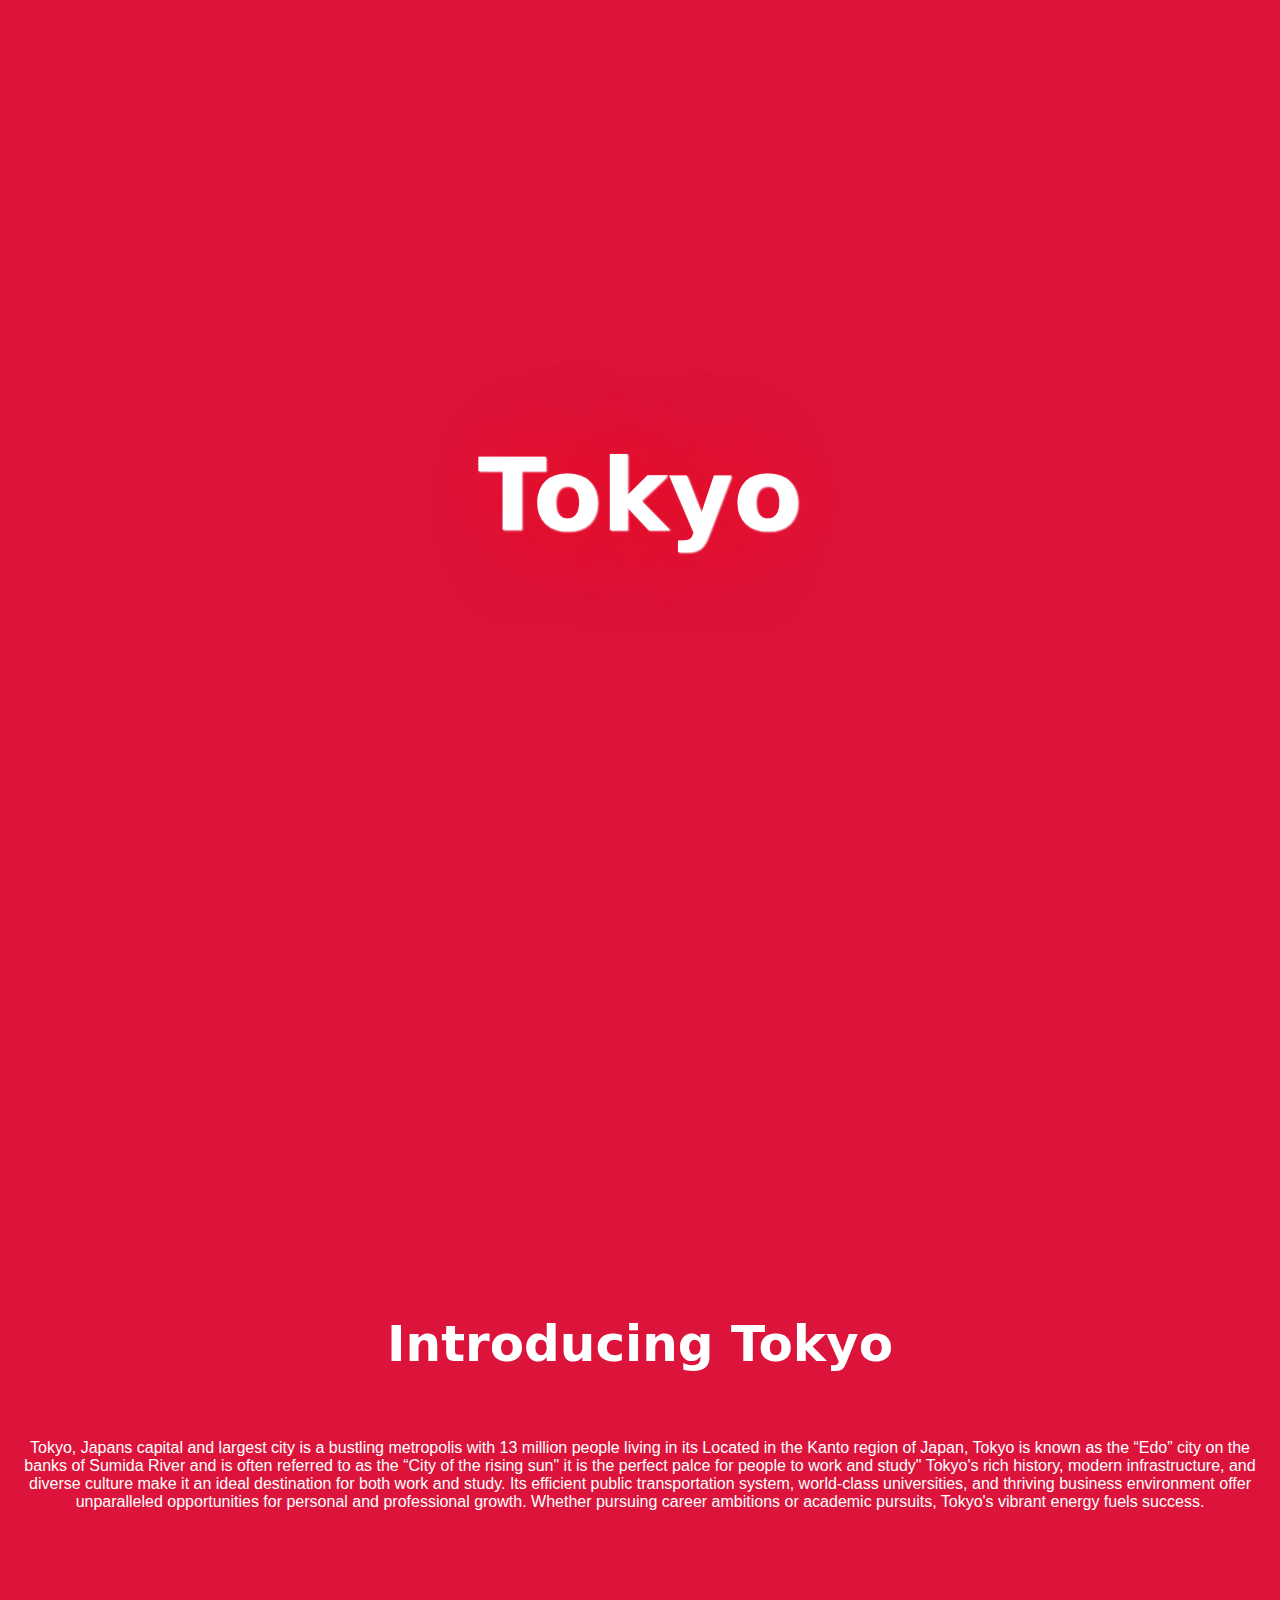
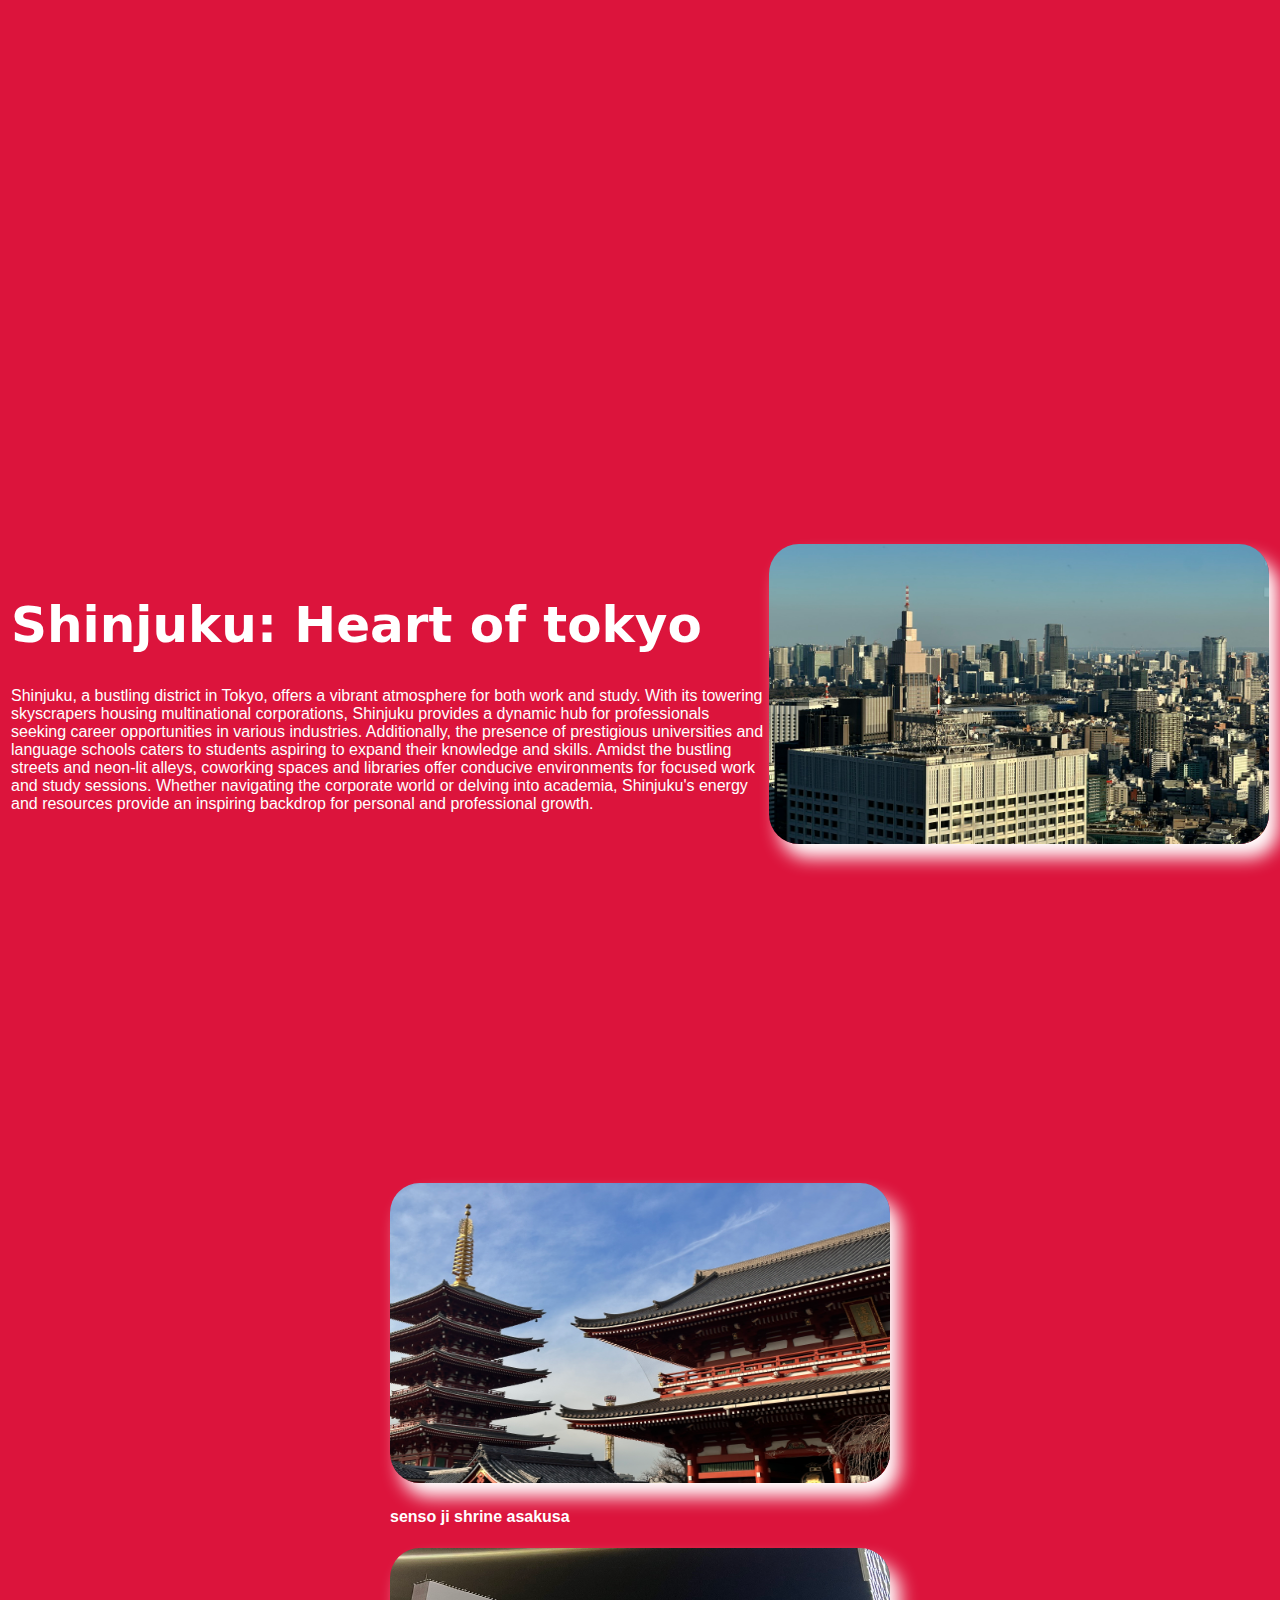
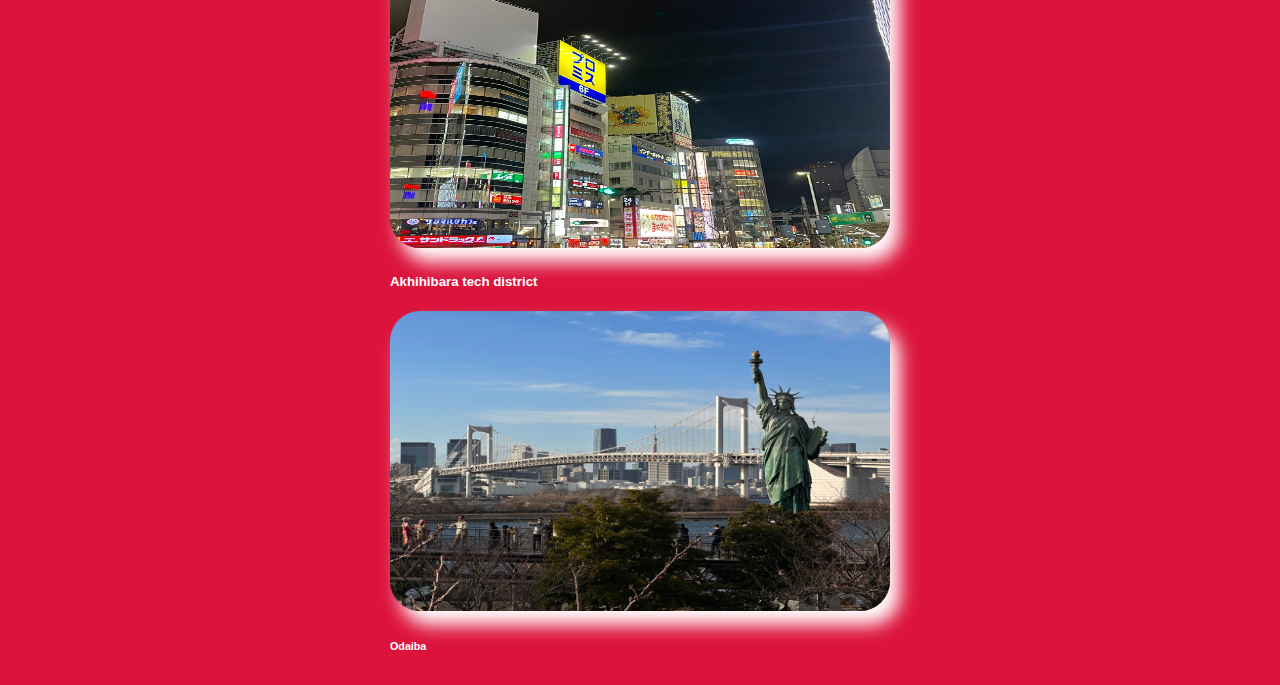
<file: tokyo.html>
<!DOCTYPE html>
<html>
    <head>
        <link rel="stylesheet" href="NIHONKAI.css">
        <meta charset="UTF-8" >
    </head>
    <body id = "Hokkaido">
        <section class = "animation1">
            <h2 id = "Title">Tokyo</h2>
        </section>
        <section class = "animation1">
            
                <h3 class = "header">
                    <center>
                   Introducing Tokyo
                </center>
                </h3>
            <center>
                <p id = "body_text">
                    Tokyo, Japans  capital and largest city is a bustling metropolis with 13 million people living in its
                    Located in the Kanto region of Japan, Tokyo is known as the “Edo” city on the banks of Sumida River and is often referred to as the “City of the rising sun" it is the perfect palce for people to work and study" Tokyo's rich history, modern infrastructure, and diverse culture make it an ideal destination for both work and study. Its efficient public transportation system, world-class universities, and thriving business environment offer unparalleled opportunities for personal and professional growth. Whether pursuing career ambitions or academic pursuits, Tokyo's vibrant energy fuels success.

                </p>
            </center>
        </section>
        <section class = "animation1">
            <table>
                <tr>
                    <td>
                        <h1 class = "header"> 
                            Shinjuku: Heart of tokyo  
                        </h1>
                        <p id = "body_text">
                            Shinjuku, a bustling district in Tokyo, offers a vibrant atmosphere for both work and study. With its towering skyscrapers housing multinational corporations, Shinjuku provides a dynamic hub for professionals seeking career opportunities in various industries. Additionally, the presence of prestigious universities and language schools caters to students aspiring to expand their knowledge and skills. Amidst the bustling streets and neon-lit alleys, coworking spaces and libraries offer conducive environments for focused work and study sessions. Whether navigating the corporate world or delving into academia, Shinjuku's energy and resources provide an inspiring backdrop for personal and professional growth.
                        </p>
                    </td>
                    <td>
                        <img src="shinuku.jpeg" alt="" id = "Hokkaido_image">
                    </td>
                </tr>
            </table>
        </section>
        <section class = "animation2">
            <div class = "Hokkaido_animation_images">
                <div class="Hokkaido_animation_image">
                    <img src="asakusa.jpeg" alt="" id = "Hokkaido_image">
                    <h4 id = "body_text">senso ji shrine asakusa</h4>
                </div>
                <div class="Hokkaido_animation_image">
                    <img src="akhihibara.jpeg" alt="" id = "Hokkaido_image">
                    <h5 id = "body_text">Akhihibara tech district</h5>
                </div>
                <div class="Hokkaido_animation_image">
                    <img src="odaiba.jpeg" alt="" id = "Hokkaido_image">
                    <h6 id = "body_text">Odaiba</h6>
                </div>
            </div>
        </section>
    </body>
</html>
</file>
<file: NIHONKAI.css>
#Title {
    color: white;
    font-family: 'Quicksand', sans-serif;;
    font-size: 100px;
    text-shadow:
    1px 1px 2px white,
    0 0 1em red;
    font-family: 'Moirai One', system-ui;
    position: relative;
    top: 0px;
    text-align: center;
}
#Hokkaido{
  background-color: crimson;
}
#Hokkaido_image{
  width: 500px;
  height: 300px;
  border-radius: 30px;
  box-shadow: 10px 14px 18px rgb(255, 255, 255);
  


}

#About_image{
  width: 600px;
  height: 400px;
  border-radius: 30px;

}

@keyframes animationy{
  0%{opacity: 0;
  transform: translateY(-600px) scale(.6)}
  100%{opacity: 1;
    transform: translateY(0) scale(1)}
}
@keyframes animationx{
  0%{opacity: 0;
  transform: translateX(600px) scale(.7)}
  100%{opacity: 1;
    transform: translateX(0) scale(1.05)}
}

.animation1{
  animation-name: animationx;
  animation-duration: 4s;
}

.animation2{
  animation-name: animationy;
  animation-duration: 4s;

}
section {
  display: grid; 
  place-items: center; 
  align-content: center;
  min-height: 100vh;
}
#body_text{
  color: white;
  font-family:'Quicksand', sans-serif;
  text-decoration: bold;


}


#Home{
    background-image: url("background.jpg");

}

.topnav {
    background-color: white;
    overflow: hidden;
    border: 5px,solid,red;
    border-radius: 30px;
    width: 700px;
    
  }
  
  .topnav a {
    float: left;
    color: black;
    text-align: center;
    padding: 14px 86.5px;
    text-decoration: none;
    font-size: 17px;
    font-family: 'Quicksand', sans-serif;
    
  }
  
 
  .topnav a:hover {
    background-color: rgb(255, 1, 1);
    color: white;
  }



*{box-sizing:border-box}


  .slideshow-container {
    max-width: 750px;
    position: relative;
    margin: auto;
    padding-top: 100px;
    border: 5px,solid,white;

  }
  

  .mySlides {
    display: none;
  }
  
  /* Next & previous buttons */
  .prev, .next {
    cursor: pointer;
    position: absolute;
    top: 50%;
    width: auto;
    margin-top: -22px;
    padding: 16px;
    color: white;
    font-weight: bold;
    font-size: 18px;
    transition: 0.6s ease;
    border-radius: 0 3px 3px 0;
    user-select: none;
  }
  
  /* Position the "next button" to the right */
  .next {
    right: 0;
    border-radius: 3px 0 0 3px;
  }
  
  /* On hover, add a black background color with a little bit see-through */
  .prev:hover, .next:hover {
    background-color: rgba(0,0,0,0.8);
  }
  
  /* Caption text */
  .text_carousel{
    color: #f2f2f2;
    font-size: 25px;
    padding: 50px 12px;
    position: absolute;
    bottom: 8px;
    width: 100%;
    text-align: left;
    font-family: 'Quicksand', sans-serif;
    font-weight: bold;
  }
  
  /* Number text (1/3 etc) */
  .numbertext {
    color: #f2f2f2;
    font-size: 12px;
    padding: 8px 12px;
    position: absolute;
    top: 0;
  }
  
  /* The dots/bullets/indicators */
  .dot {
    cursor: pointer;
    height: 15px;
    width: 15px;
    margin: 0 2px;
    background-color: #bbb;
    border-radius: 50%;
    display: inline-block;
    transition: background-color 0.6s ease;
  }
  
  
.image_carousel{
  width: 750px;
  height: 5s00px;
  border: 5px,solid,white;
  border-radius: 100px;
}

.header{
  color: white;
    font-family: 'Quicksand', sans-serif;;
    font-size: 50px;
    font-family: 'Moirai One', system-ui;
}

.body_text{
  color: #000000;
  font-size: 25px;
  position: absolute;
  width: 100%;
  text-align: left;
  font-family: 'Quicksand', sans-serif;
  padding-bottom: 0;
}

section{
  padding-top: 75px;
}

#Navigation{
  background: linear-gradient(to right, red, white)
}

#map{
  margin-top: 100px;
}
#Japan_Map{
  color: #f2f2f2;
  font-size: 50px;
  font-family:'Moirai One', system-ui;
}
.map1 path{
  fill: transparent ;
  stroke:white;
  stroke-width:1px;
  transition: fill 0.3;
}
.map1 :hover{
  fill:red;
  opacity: 70%;
}
#hover_pop_ups{
  font-family:'Moirai One', system-ui;
  font-size: 20px;
  width: 30px;
  height: 40px;
}
</file>
